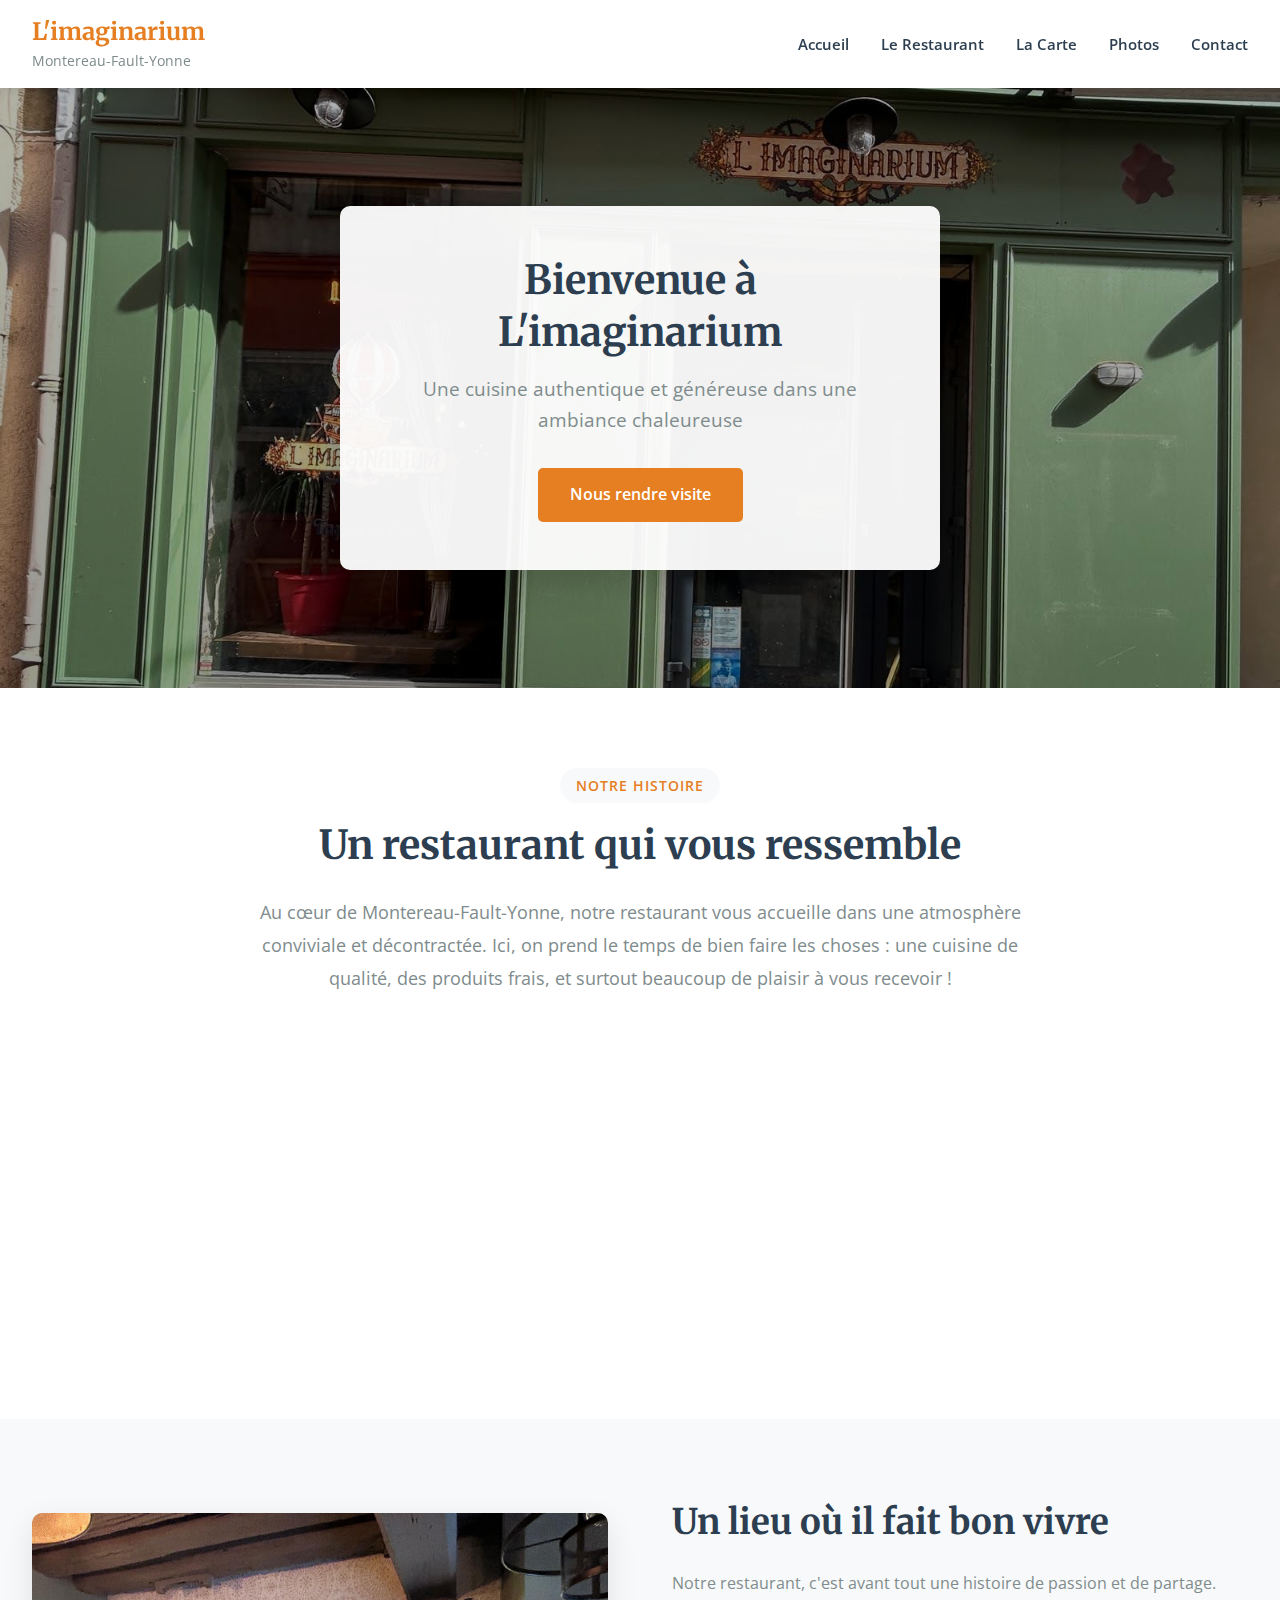
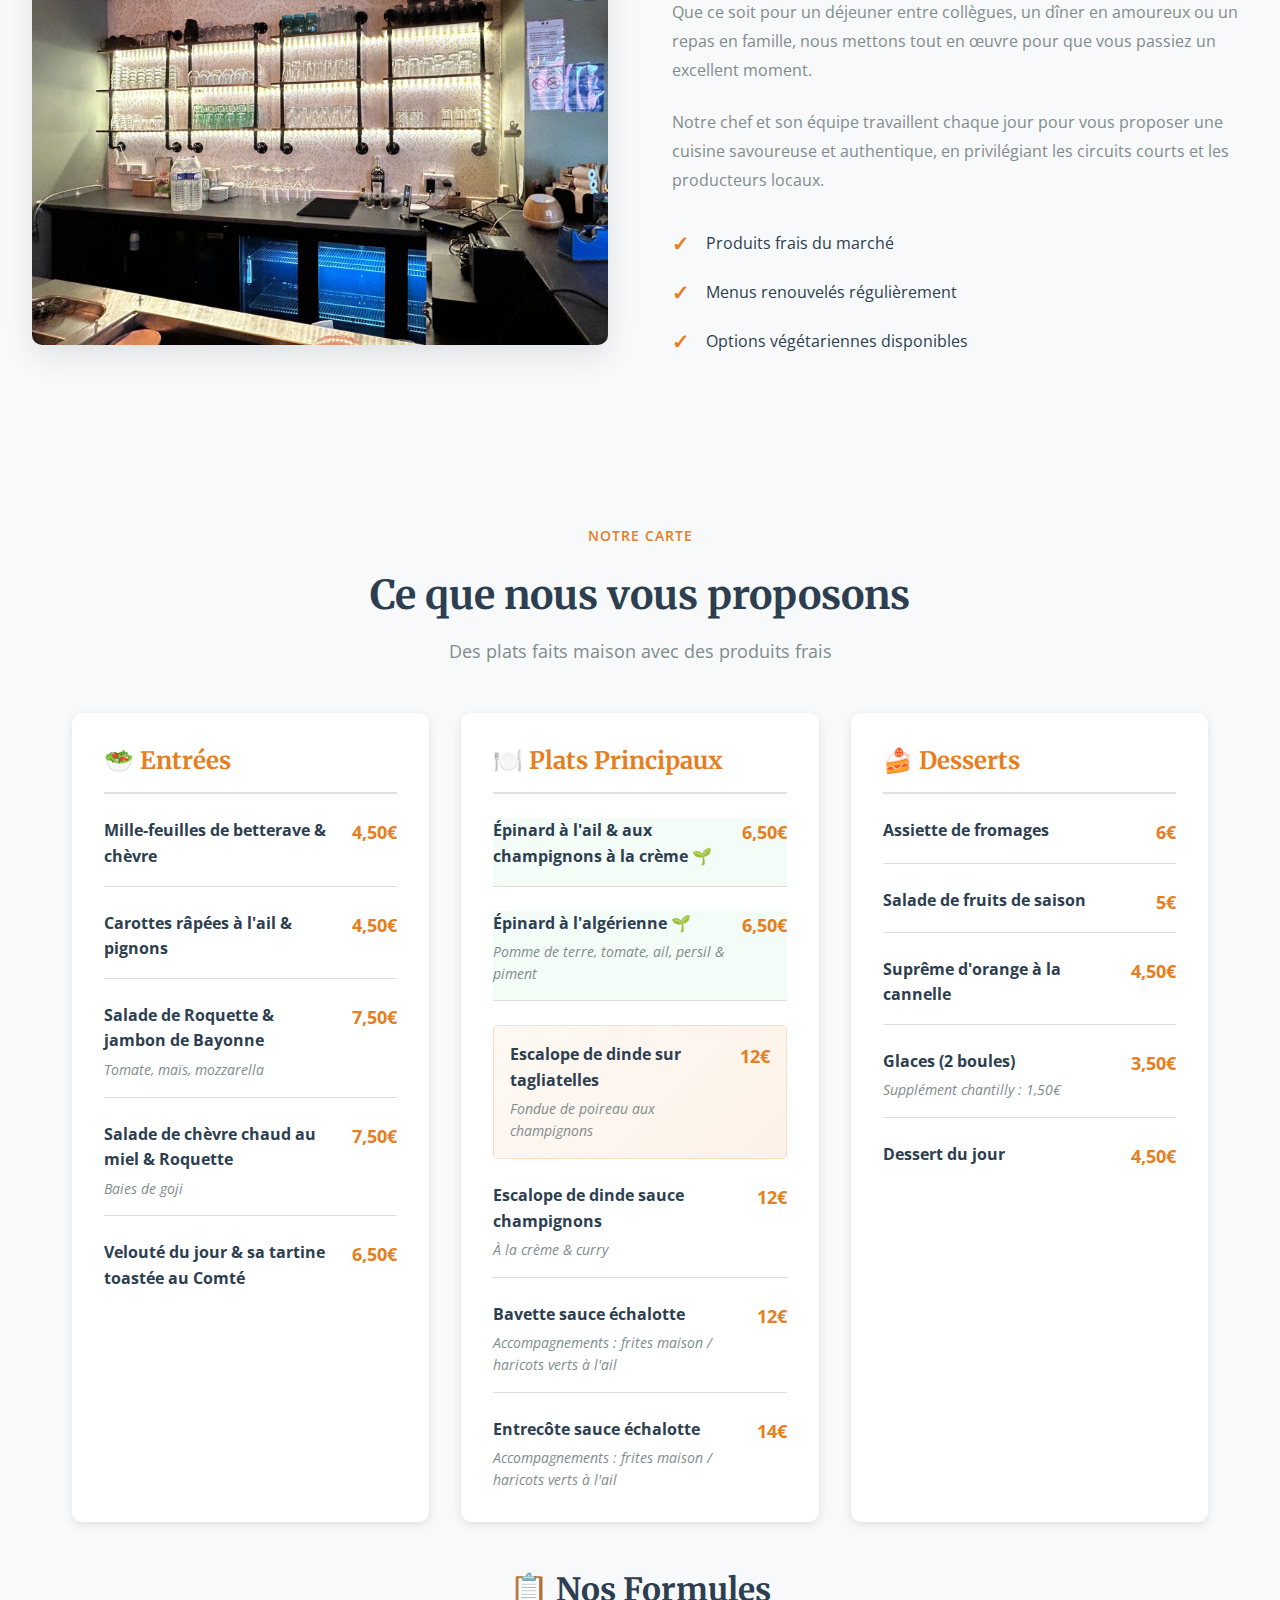
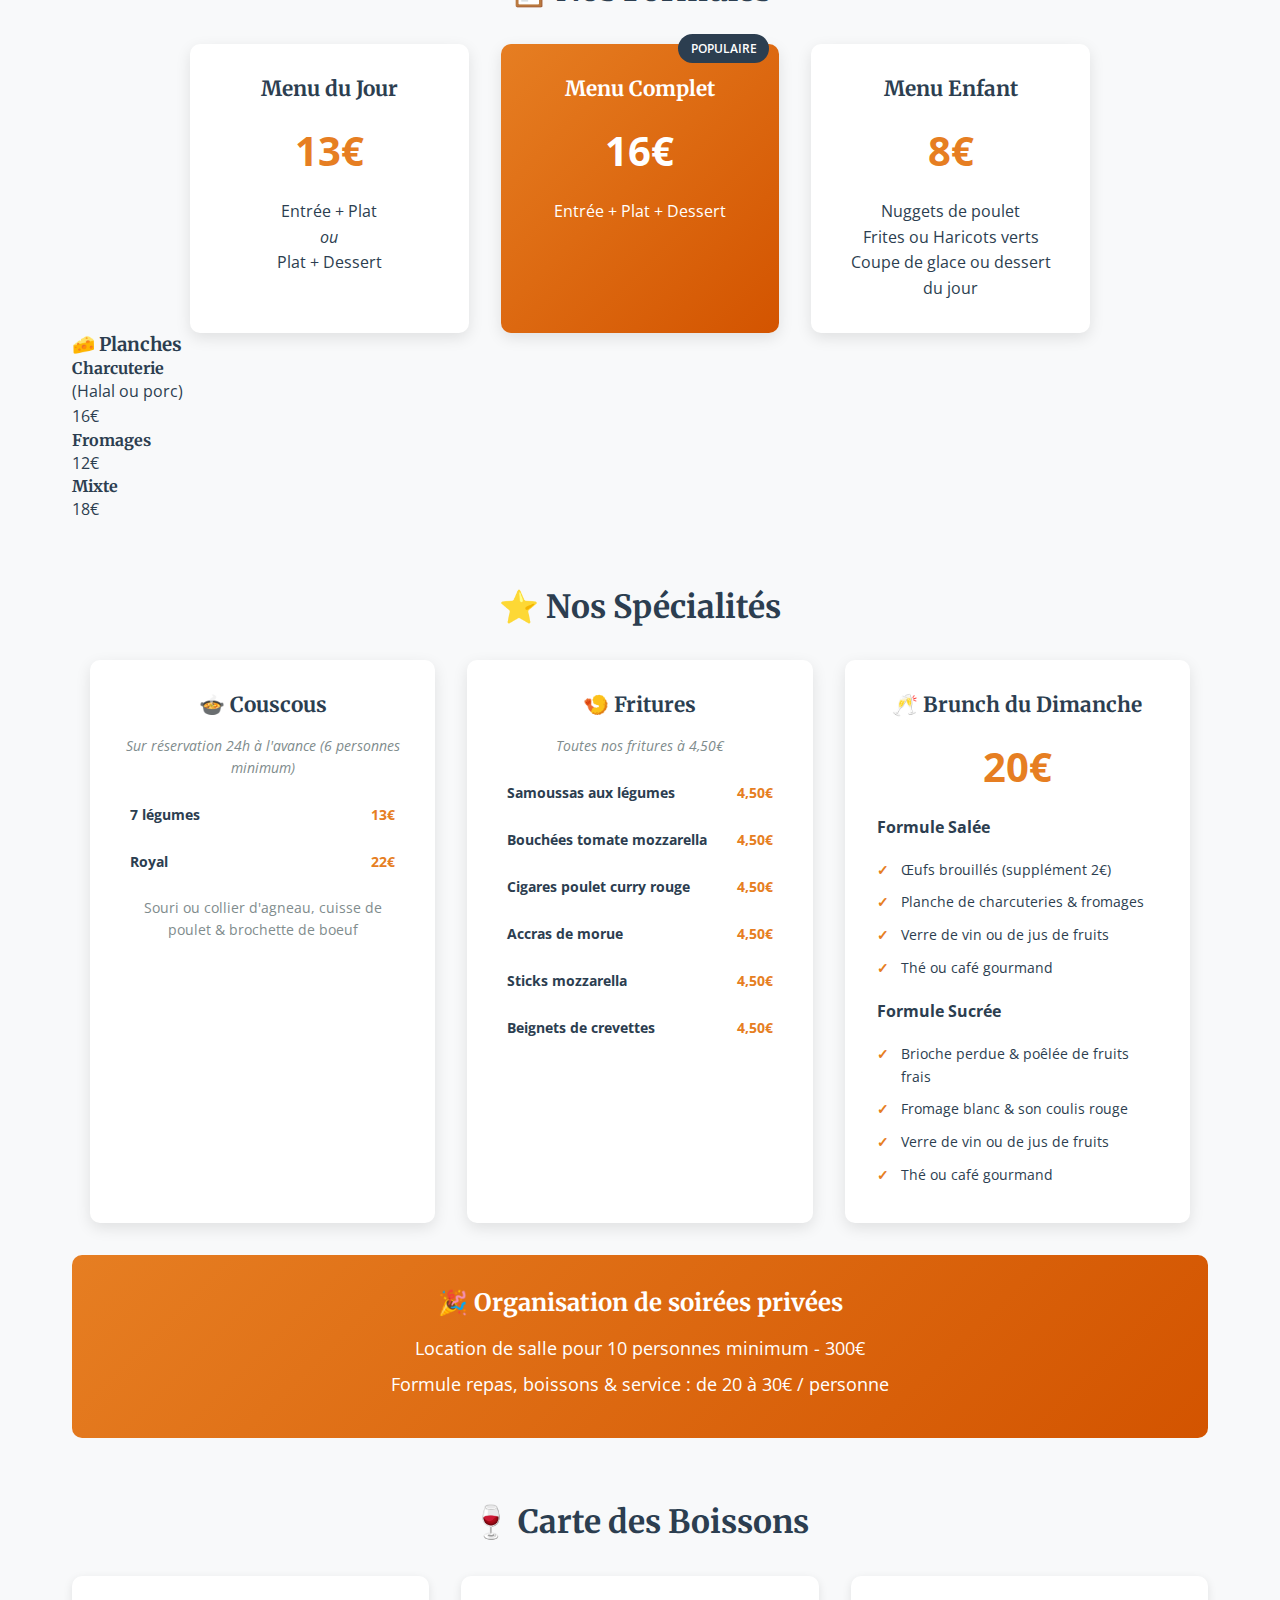
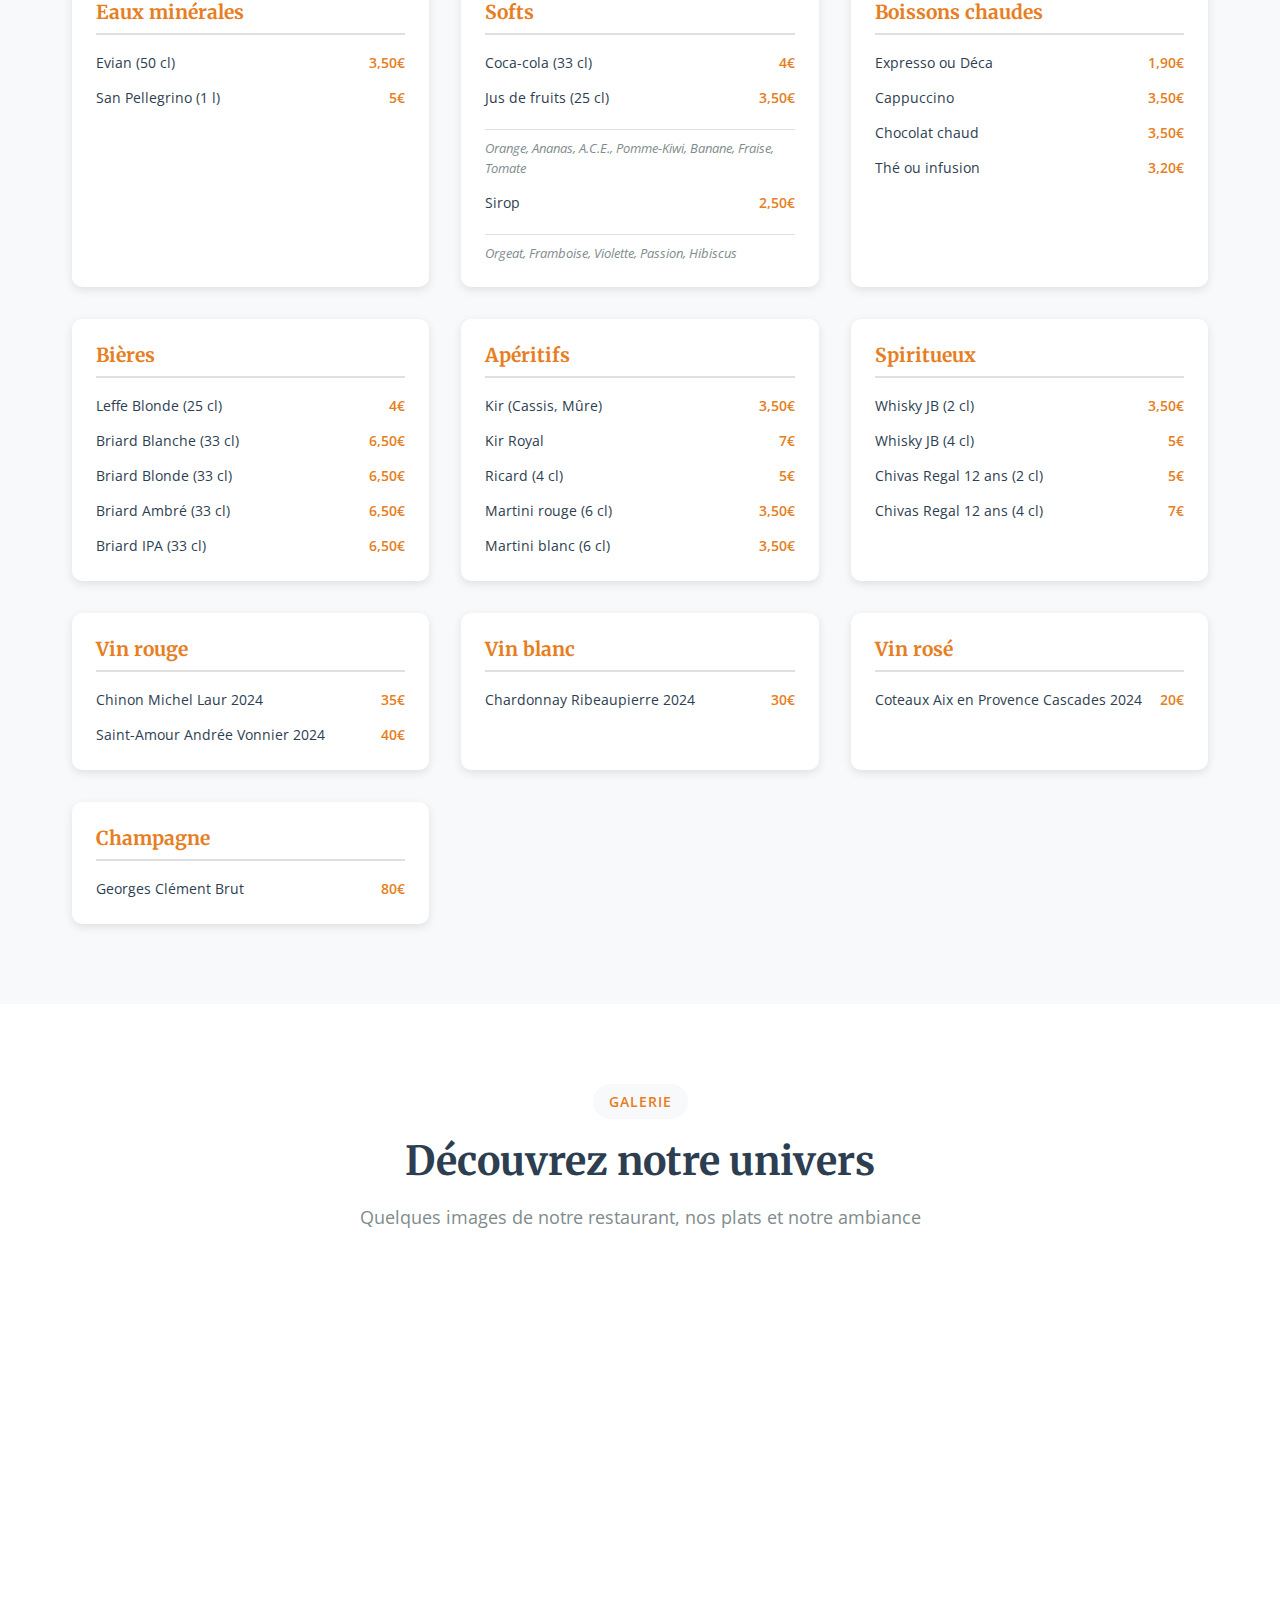
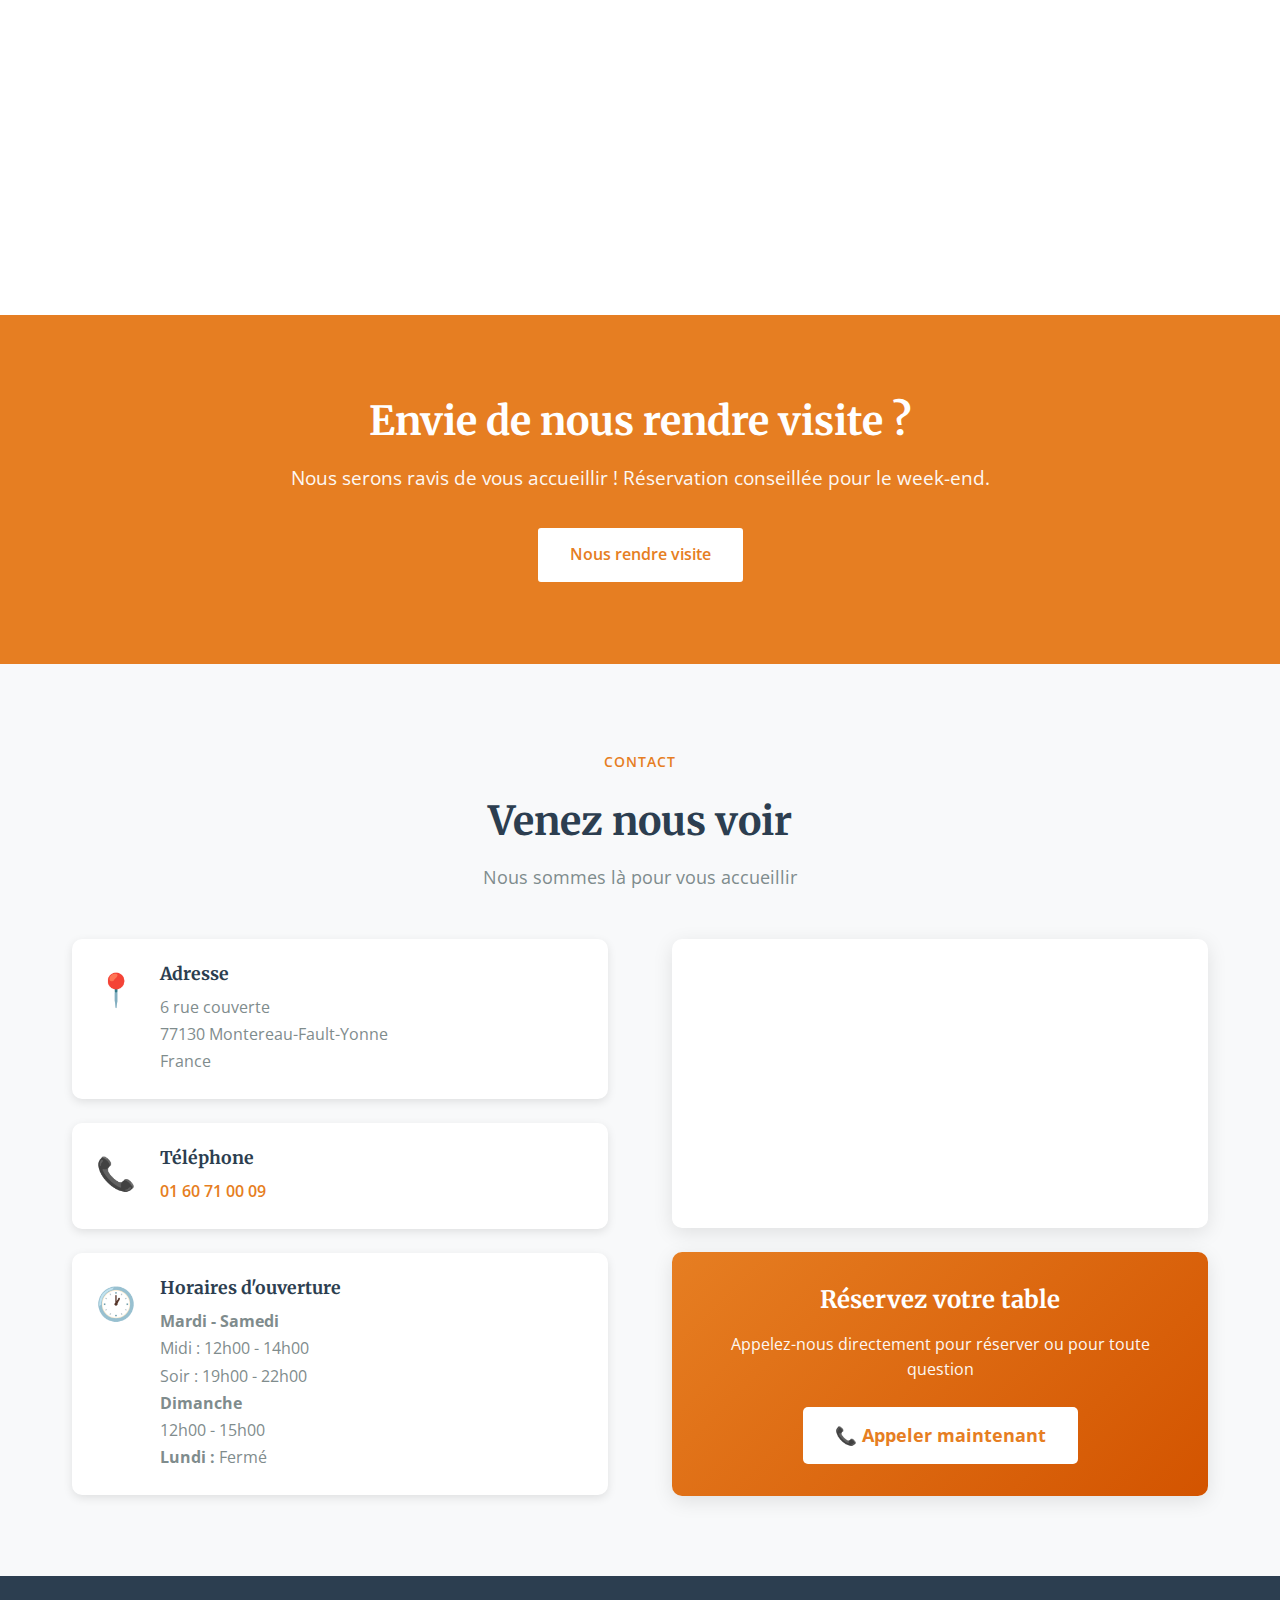
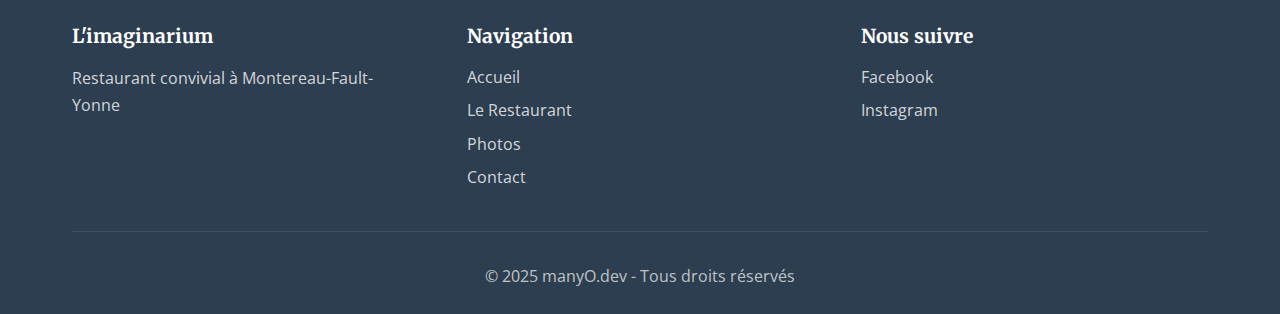
<file: index.html>
<!DOCTYPE html>
<html lang="fr">
<head>
    <meta charset="UTF-8">
    <meta name="viewport" content="width=device-width, initial-scale=1.0">
    <title>L'imaginarium - Montereau-Fault-Yonne</title>
    <link rel="stylesheet" href="styles_3.css">
    <link rel="preconnect" href="https://fonts.googleapis.com">
    <link rel="preconnect" href="https://fonts.gstatic.com" crossorigin>
    <link href="https://fonts.googleapis.com/css2?family=Merriweather:wght@300;400;700&family=Open+Sans:wght@300;400;600;700&display=swap" rel="stylesheet">
</head>
<body>
    <!-- Header -->
    <header class="header">
        <div class="header-container">
            <div class="logo">
                <h1>L'imaginarium</h1>
                <p>Montereau-Fault-Yonne</p>
            </div>
            <nav class="nav">
                <a href="#accueil">Accueil</a>
                <a href="#restaurant">Le Restaurant</a>
                <a href="#carte">La Carte</a>
                <a href="#photos">Photos</a>
                <a href="#contact">Contact</a>
            </nav>
            <button class="mobile-menu-btn" aria-label="Menu">☰</button>
        </div>
    </header>

    <!-- Mobile Menu -->
    <div class="mobile-menu">
        <button class="close-menu" aria-label="Fermer">✕</button>
            <nav class="mobile-nav">
                <a href="#accueil">Accueil</a>
                <a href="#restaurant">Le Restaurant</a>
                <a href="#carte">La Carte</a>
                <a href="#photos">Photos</a>
                <a href="#contact">Contact</a>
            </nav>
    </div>

    <!-- Hero -->
    <section id="accueil" class="hero">
        <div class="hero-image">
            <img src="img/devanture.jpg" alt="Notre restaurant">
        </div>
        <div class="hero-content">
            <div class="hero-box">
                <h2>Bienvenue à L'imaginarium</h2>
                <p>Une cuisine authentique et généreuse dans une ambiance chaleureuse</p>
                <a href="#contact" class="btn">Nous rendre visite</a>
            </div>
        </div>
    </section>

    <!-- Introduction -->
    <section class="intro">
        <div class="container">
            <div class="intro-content">
                <span class="badge">Notre histoire</span>
                <h2>Un restaurant qui vous ressemble</h2>
                <p class="lead">Au cœur de Montereau-Fault-Yonne, notre restaurant vous accueille dans une atmosphère conviviale et décontractée. Ici, on prend le temps de bien faire les choses : une cuisine de qualité, des produits frais, et surtout beaucoup de plaisir à vous recevoir !</p>
            </div>
            <div class="intro-grid">
                <div class="intro-card">
                    <div class="card-icon">🍽️</div>
                    <h3>Cuisine Maison</h3>
                    <p>Des plats préparés avec soin, comme à la maison, avec des produits frais et de saison.</p>
                </div>
                <div class="intro-card">
                    <div class="card-icon">❤️</div>
                    <h3>Ambiance Chaleureuse</h3>
                    <p>Un accueil familial dans un cadre confortable où l'on se sent bien.</p>
                </div>
                <div class="intro-card">
                    <div class="card-icon">🍷</div>
                    <h3>Belle Carte des Vins</h3>
                    <p>Une sélection de vins pour accompagner vos repas et faire plaisir à tous les palais.</p>
                </div>
            </div>
        </div>
    </section>

    <!-- Image + Text Section -->
    <section class="about">
        <div class="container-wide">
            <div class="about-grid">
                <div class="about-image">
                    <img src="img/bar.jpg" alt="Notre bar">
                </div>
                <div class="about-text">
                    <h2>Un lieu où il fait bon vivre</h2>
                    <p>Notre restaurant, c'est avant tout une histoire de passion et de partage. Que ce soit pour un déjeuner entre collègues, un dîner en amoureux ou un repas en famille, nous mettons tout en œuvre pour que vous passiez un excellent moment.</p>
                    <p>Notre chef et son équipe travaillent chaque jour pour vous proposer une cuisine savoureuse et authentique, en privilégiant les circuits courts et les producteurs locaux.</p>
                    <div class="about-features">
                        <div class="feature">
                            <strong>✓</strong>
                            <span>Produits frais du marché</span>
                        </div>
                        <div class="feature">
                            <strong>✓</strong>
                            <span>Menus renouvelés régulièrement</span>
                        </div>
                        <div class="feature">
                            <strong>✓</strong>
                            <span>Options végétariennes disponibles</span>
                        </div>
                    </div>
                </div>
            </div>
        </div>
    </section>

    <!-- Menu Section -->
    <section id="carte" class="menu">
        <div class="container">
            <div class="section-header">
                <span class="badge">Notre carte</span>
                <h2>Ce que nous vous proposons</h2>
                <p>Des plats faits maison avec des produits frais</p>
            </div>

            <div class="menu-categories">
                <!-- Entrées -->
                <div class="menu-category">
                    <h3>🥗 Entrées</h3>
                    <div class="menu-items">
                        <div class="menu-item">
                            <div class="item-name">
                                <strong>Mille-feuilles de betterave & chèvre</strong>
                            </div>
                            <span class="item-price">4,50€</span>
                        </div>
                        <div class="menu-item">
                            <div class="item-name">
                                <strong>Carottes râpées à l'ail & pignons</strong>
                            </div>
                            <span class="item-price">4,50€</span>
                        </div>
                        <div class="menu-item">
                            <div class="item-name">
                                <strong>Salade de Roquette & jambon de Bayonne</strong>
                                <span class="item-desc">Tomate, maïs, mozzarella</span>
                            </div>
                            <span class="item-price">7,50€</span>
                        </div>
                        <div class="menu-item">
                            <div class="item-name">
                                <strong>Salade de chèvre chaud au miel & Roquette</strong>
                                <span class="item-desc">Baies de goji</span>
                            </div>
                            <span class="item-price">7,50€</span>
                        </div>
                        <div class="menu-item">
                            <div class="item-name">
                                <strong>Velouté du jour & sa tartine toastée au Comté</strong>
                            </div>
                            <span class="item-price">6,50€</span>
                        </div>
                    </div>
                </div>

                <!-- Plats -->
                <div class="menu-category">
                    <h3>🍽️ Plats Principaux</h3>
                    <div class="menu-items">
                        <div class="menu-item vegetarian">
                            <div class="item-name">
                                <strong>Épinard à l'ail & aux champignons à la crème 🌱</strong>
                            </div>
                            <span class="item-price">6,50€</span>
                        </div>
                        <div class="menu-item vegetarian">
                            <div class="item-name">
                                <strong>Épinard à l'algérienne 🌱</strong>
                                <span class="item-desc">Pomme de terre, tomate, ail, persil & piment</span>
                            </div>
                            <span class="item-price">6,50€</span>
                        </div>
                        <div class="menu-item special">
                            <div class="item-name">
                                <strong>Escalope de dinde sur tagliatelles</strong>
                                <span class="item-desc">Fondue de poireau aux champignons</span>
                            </div>
                            <span class="item-price">12€</span>
                        </div>
                        <div class="menu-item">
                            <div class="item-name">
                                <strong>Escalope de dinde sauce champignons</strong>
                                <span class="item-desc">À la crème & curry</span>
                            </div>
                            <span class="item-price">12€</span>
                        </div>
                        <div class="menu-item">
                            <div class="item-name">
                                <strong>Bavette sauce échalotte</strong>
                                <span class="item-desc">Accompagnements : frites maison / haricots verts à l'ail</span>
                            </div>
                            <span class="item-price">12€</span>
                        </div>
                        <div class="menu-item">
                            <div class="item-name">
                                <strong>Entrecôte sauce échalotte</strong>
                                <span class="item-desc">Accompagnements : frites maison / haricots verts à l'ail</span>
                            </div>
                            <span class="item-price">14€</span>
                        </div>
                    </div>
                </div>

                <!-- Desserts -->
                <div class="menu-category">
                    <h3>🍰 Desserts</h3>
                    <div class="menu-items">
                        <div class="menu-item">
                            <div class="item-name">
                                <strong>Assiette de fromages</strong>
                            </div>
                            <span class="item-price">6€</span>
                        </div>
                        <div class="menu-item">
                            <div class="item-name">
                                <strong>Salade de fruits de saison</strong>
                            </div>
                            <span class="item-price">5€</span>
                        </div>
                        <div class="menu-item">
                            <div class="item-name">
                                <strong>Suprême d'orange à la cannelle</strong>
                            </div>
                            <span class="item-price">4,50€</span>
                        </div>
                        <div class="menu-item">
                            <div class="item-name">
                                <strong>Glaces (2 boules)</strong>
                                <span class="item-desc">Supplément chantilly : 1,50€</span>
                            </div>
                            <span class="item-price">3,50€</span>
                        </div>
                        <div class="menu-item">
                            <div class="item-name">
                                <strong>Dessert du jour</strong>
                            </div>
                            <span class="item-price">4,50€</span>
                        </div>
                    </div>
                </div>
            </div>

            <!-- Formules -->
            <div class="formulas">
                <h3>📋 Nos Formules</h3>
                <div class="formula-grid">
                    <div class="formula-card">
                        <h4>Menu du Jour</h4>
                        <p class="formula-price">13€</p>
                        <p>Entrée + Plat<br><em>ou</em><br>Plat + Dessert</p>
                    </div>
                    <div class="formula-card highlight">
                        <span class="popular-badge">Populaire</span>
                        <h4>Menu Complet</h4>
                        <p class="formula-price">16€</p>
                        <p>Entrée + Plat + Dessert</p>
                    </div>
                    <div class="formula-card">
                        <h4>Menu Enfant</h4>
                        <p class="formula-price">8€</p>
                        <p>Nuggets de poulet<br>Frites ou Haricots verts<br>Coupe de glace ou dessert du jour</p>
                    </div>
                </div>
            </div>

            <!-- Planches -->
            <div class="planches-section">
                <h3>🧀 Planches</h3>
                <div class="planches-grid">
                    <div class="planche-card">
                        <h4>Charcuterie</h4>
                        <p class="planche-note">(Halal ou porc)</p>
                        <p class="planche-price">16€</p>
                    </div>
                    <div class="planche-card">
                        <h4>Fromages</h4>
                        <p class="planche-price">12€</p>
                    </div>
                    <div class="planche-card highlight">
                        <h4>Mixte</h4>
                        <p class="planche-price">18€</p>
                    </div>
                </div>
            </div>

            <!-- Spécialités -->
            <div class="specialties">
                <h3>⭐ Nos Spécialités</h3>
                <div class="specialty-grid">
                    <div class="specialty-card">
                        <h4>🍲 Couscous</h4>
                        <p class="specialty-note">Sur réservation 24h à l'avance (6 personnes minimum)</p>
                        <div class="specialty-options">
                            <div class="specialty-item">
                                <strong>7 légumes</strong>
                                <span>13€</span>
                            </div>
                            <div class="specialty-item">
                                <strong>Royal</strong>
                                <span>22€</span>
                            </div>
                            <p class="specialty-desc">Souri ou collier d'agneau, cuisse de poulet & brochette de boeuf</p>
                        </div>
                    </div>

                    <div class="specialty-card">
                        <h4>🍤 Fritures</h4>
                        <p class="specialty-note">Toutes nos fritures à 4,50€</p>
                        <div class="specialty-options">
                            <div class="specialty-item">
                                <strong>Samoussas aux légumes</strong>
                                <span>4,50€</span>
                            </div>
                            <div class="specialty-item">
                                <strong>Bouchées tomate mozzarella</strong>
                                <span>4,50€</span>
                            </div>
                            <div class="specialty-item">
                                <strong>Cigares poulet curry rouge</strong>
                                <span>4,50€</span>
                            </div>
                            <div class="specialty-item">
                                <strong>Accras de morue</strong>
                                <span>4,50€</span>
                            </div>
                            <div class="specialty-item">
                                <strong>Sticks mozzarella</strong>
                                <span>4,50€</span>
                            </div>
                            <div class="specialty-item">
                                <strong>Beignets de crevettes</strong>
                                <span>4,50€</span>
                            </div>
                        </div>
                    </div>

                    <div class="specialty-card">
                        <h4>🥂 Brunch du Dimanche</h4>
                        <p class="specialty-price">20€</p>
                        <div class="brunch-formulas">
                            <div class="brunch-option">
                                <strong>Formule Salée</strong>
                                <ul>
                                    <li>Œufs brouillés (supplément 2€)</li>
                                    <li>Planche de charcuteries & fromages</li>
                                    <li>Verre de vin ou de jus de fruits</li>
                                    <li>Thé ou café gourmand</li>
                                </ul>
                            </div>
                            <div class="brunch-option">
                                <strong>Formule Sucrée</strong>
                                <ul>
                                    <li>Brioche perdue & poêlée de fruits frais</li>
                                    <li>Fromage blanc & son coulis rouge</li>
                                    <li>Verre de vin ou de jus de fruits</li>
                                    <li>Thé ou café gourmand</li>
                                </ul>
                            </div>
                        </div>
                    </div>
                </div>

                <div class="private-events">
                    <h4>🎉 Organisation de soirées privées</h4>
                    <p>Location de salle pour 10 personnes minimum - 300€</p>
                    <p>Formule repas, boissons & service : de 20 à 30€ / personne</p>
                </div>
            </div>

            <!-- Carte des Boissons -->
            <div class="drinks-section">
                <h3>🍷 Carte des Boissons</h3>
                <div class="drinks-grid">
                    <!-- Eaux & Softs -->
                    <div class="drinks-category">
                        <h4>Eaux minérales</h4>
                        <div class="drink-items">
                            <div class="drink-item">
                                <span>Evian (50 cl)</span>
                                <span>3,50€</span>
                            </div>
                            <div class="drink-item">
                                <span>San Pellegrino (1 l)</span>
                                <span>5€</span>
                            </div>
                        </div>
                    </div>

                    <div class="drinks-category">
                        <h4>Softs</h4>
                        <div class="drink-items">
                            <div class="drink-item">
                                <span>Coca-cola (33 cl)</span>
                                <span>4€</span>
                            </div>
                            <div class="drink-item">
                                <span>Jus de fruits (25 cl)</span>
                                <span>3,50€</span>
                            </div>
                            <div class="drink-note">Orange, Ananas, A.C.E., Pomme-Kiwi, Banane, Fraise, Tomate</div>
                            <div class="drink-item">
                                <span>Sirop</span>
                                <span>2,50€</span>
                            </div>
                            <div class="drink-note">Orgeat, Framboise, Violette, Passion, Hibiscus</div>
                        </div>
                    </div>

                    <div class="drinks-category">
                        <h4>Boissons chaudes</h4>
                        <div class="drink-items">
                            <div class="drink-item">
                                <span>Expresso ou Déca</span>
                                <span>1,90€</span>
                            </div>
                            <div class="drink-item">
                                <span>Cappuccino</span>
                                <span>3,50€</span>
                            </div>
                            <div class="drink-item">
                                <span>Chocolat chaud</span>
                                <span>3,50€</span>
                            </div>
                            <div class="drink-item">
                                <span>Thé ou infusion</span>
                                <span>3,20€</span>
                            </div>
                        </div>
                    </div>

                    <div class="drinks-category">
                        <h4>Bières</h4>
                        <div class="drink-items">
                            <div class="drink-item">
                                <span>Leffe Blonde (25 cl)</span>
                                <span>4€</span>
                            </div>
                            <div class="drink-item">
                                <span>Briard Blanche (33 cl)</span>
                                <span>6,50€</span>
                            </div>
                            <div class="drink-item">
                                <span>Briard Blonde (33 cl)</span>
                                <span>6,50€</span>
                            </div>
                            <div class="drink-item">
                                <span>Briard Ambré (33 cl)</span>
                                <span>6,50€</span>
                            </div>
                            <div class="drink-item">
                                <span>Briard IPA (33 cl)</span>
                                <span>6,50€</span>
                            </div>
                        </div>
                    </div>

                    <div class="drinks-category">
                        <h4>Apéritifs</h4>
                        <div class="drink-items">
                            <div class="drink-item">
                                <span>Kir (Cassis, Mûre)</span>
                                <span>3,50€</span>
                            </div>
                            <div class="drink-item">
                                <span>Kir Royal</span>
                                <span>7€</span>
                            </div>
                            <div class="drink-item">
                                <span>Ricard (4 cl)</span>
                                <span>5€</span>
                            </div>
                            <div class="drink-item">
                                <span>Martini rouge (6 cl)</span>
                                <span>3,50€</span>
                            </div>
                            <div class="drink-item">
                                <span>Martini blanc (6 cl)</span>
                                <span>3,50€</span>
                            </div>
                        </div>
                    </div>

                    <div class="drinks-category">
                        <h4>Spiritueux</h4>
                        <div class="drink-items">
                            <div class="drink-item">
                                <span>Whisky JB (2 cl)</span>
                                <span>3,50€</span>
                            </div>
                            <div class="drink-item">
                                <span>Whisky JB (4 cl)</span>
                                <span>5€</span>
                            </div>
                            <div class="drink-item">
                                <span>Chivas Regal 12 ans (2 cl)</span>
                                <span>5€</span>
                            </div>
                            <div class="drink-item">
                                <span>Chivas Regal 12 ans (4 cl)</span>
                                <span>7€</span>
                            </div>
                        </div>
                    </div>

                    <div class="drinks-category">
                        <h4>Vin rouge</h4>
                        <div class="drink-items">
                            <div class="drink-item">
                                <span>Chinon Michel Laur 2024</span>
                                <span>35€</span>
                            </div>
                            <div class="drink-item">
                                <span>Saint-Amour Andrée Vonnier 2024</span>
                                <span>40€</span>
                            </div>
                        </div>
                    </div>

                    <div class="drinks-category">
                        <h4>Vin blanc</h4>
                        <div class="drink-items">
                            <div class="drink-item">
                                <span>Chardonnay Ribeaupierre 2024</span>
                                <span>30€</span>
                            </div>
                        </div>
                    </div>

                    <div class="drinks-category">
                        <h4>Vin rosé</h4>
                        <div class="drink-items">
                            <div class="drink-item">
                                <span>Coteaux Aix en Provence Cascades 2024</span>
                                <span>20€</span>
                            </div>
                        </div>
                    </div>

                    <div class="drinks-category">
                        <h4>Champagne</h4>
                        <div class="drink-items">
                            <div class="drink-item">
                                <span>Georges Clément Brut</span>
                                <span>80€</span>
                            </div>
                        </div>
                    </div>
                </div>
            </div>
        </div>
    </section>

    <!-- Gallery Section -->
    <section id="photos" class="gallery">
        <div class="container">
            <div class="section-header">
                <span class="badge">Galerie</span>
                <h2>Découvrez notre univers</h2>
                <p>Quelques images de notre restaurant, nos plats et notre ambiance</p>
            </div>
            <div class="gallery-grid">
                <div class="gallery-card">
                    <img src="img/IMG-20251009-WA0001.jpg" alt="Salle du restaurant">
                    <div class="gallery-caption">Notre salle</div>
                </div>
                <div class="gallery-card">
                    <img src="img/IMG-20251009-WA0004.jpg" alt="Nos plats">
                    <div class="gallery-caption">Nos plats</div>
                </div>
                <div class="gallery-card">
                    <img src="img/IMG-20251009-WA0008.jpg" alt="Ambiance">
                    <div class="gallery-caption">L'ambiance</div>
                </div>
                <div class="gallery-card">
                    <img src="img/IMG-20251009-WA0009.jpg" alt="Table">
                    <div class="gallery-caption">À table !</div>
                </div>
                <div class="gallery-card">
                    <img src="img/IMG-20251009-WA0010.jpg" alt="Spécialités">
                    <div class="gallery-caption">Nos spécialités</div>
                </div>
                <div class="gallery-card">
                    <img src="img/IMG-20251009-WA0012.jpg" alt="Intérieur">
                    <div class="gallery-caption">Intérieur cosy</div>
                </div>
                <div class="gallery-card">
                    <img src="img/IMG-20251009-WA0015.jpg" alt="Décoration">
                    <div class="gallery-caption">Décoration</div>
                </div>
                <div class="gallery-card">
                    <img src="img/IMG-20251009-WA0016.jpg" alt="Cuisine">
                    <div class="gallery-caption">La cuisine</div>
                </div>
            </div>
        </div>
    </section>

    <!-- CTA Section -->
    <section class="cta-section">
        <div class="container">
            <div class="cta-box">
                <h2>Envie de nous rendre visite ?</h2>
                <p>Nous serons ravis de vous accueillir ! Réservation conseillée pour le week-end.</p>
                <a href="#contact" class="btn btn-light">Nous rendre visite</a>
            </div>
        </div>
    </section>

    <!-- Contact Section -->
    <section id="contact" class="contact">
        <div class="container">
            <div class="section-header">
                <span class="badge">Contact</span>
                <h2>Venez nous voir</h2>
                <p>Nous sommes là pour vous accueillir</p>
            </div>
            <div class="contact-grid">
                <div class="contact-info">
                    <div class="info-card">
                        <div class="info-icon">📍</div>
                        <div class="info-content">
                            <h3>Adresse</h3>
                            <p>6 rue couverte<br>77130 Montereau-Fault-Yonne<br>France</p>
                        </div>
                    </div>
                    <div class="info-card">
                        <div class="info-icon">📞</div>
                        <div class="info-content">
                            <h3>Téléphone</h3>
                            <p><a href="tel:0160710009">01 60 71 00 09</a></p>
                        </div>
                    </div>
                    <div class="info-card">
                        <div class="info-icon">🕐</div>
                        <div class="info-content">
                            <h3>Horaires d'ouverture</h3>
                            <p><strong>Mardi - Samedi</strong><br>
                            Midi : 12h00 - 14h00<br>
                            Soir : 19h00 - 22h00</p>
                            <p><strong>Dimanche</strong><br>
                            12h00 - 15h00</p>
                            <p><strong>Lundi :</strong> Fermé</p>
                        </div>
                    </div>
                </div>

                <div class="contact-right">
                    <div class="map-wrapper">
                        <iframe src="https://www.google.com/maps?q=6+rue+couverte,77130+Montereau-Fault-Yonne,France&output=embed" width="600" height="250" style="border:0;" allowfullscreen="" loading="lazy" referrerpolicy="no-referrer-when-downgrade"></iframe>
                    </div>

                    <div class="cta-call-box">
                        <h3>Réservez votre table</h3>
                        <p>Appelez-nous directement pour réserver ou pour toute question</p>
                        <a href="tel:0160710009" class="btn btn-call">📞 Appeler maintenant</a>
                    </div>
                </div>
            </div>
        </div>
    </section>

    <!-- Footer -->
    <footer class="footer">
        <div class="container">
            <div class="footer-content">
                <div class="footer-col">
                    <h4>L'imaginarium</h4>
                    <p>Restaurant convivial à Montereau-Fault-Yonne</p>
                </div>
                <div class="footer-col">
                    <h4>Navigation</h4>
                    <ul>
                        <li><a href="#accueil">Accueil</a></li>
                        <li><a href="#restaurant">Le Restaurant</a></li>
                        <li><a href="#photos">Photos</a></li>
                        <li><a href="#contact">Contact</a></li>
                    </ul>
                </div>
                <div class="footer-col">
                    <h4>Nous suivre</h4>
                    <div class="social-links">
                        <a href="#" aria-label="Facebook">Facebook</a>
                        <a href="#" aria-label="Instagram">Instagram</a>
                    </div>
                </div>
            </div>
            <div class="footer-bottom">
                <p>&copy; 2025 manyO.dev - Tous droits réservés</p>
            </div>
        </div>
    </footer>

    <script src="script_3.js"></script>
</body>
</html>
</file>
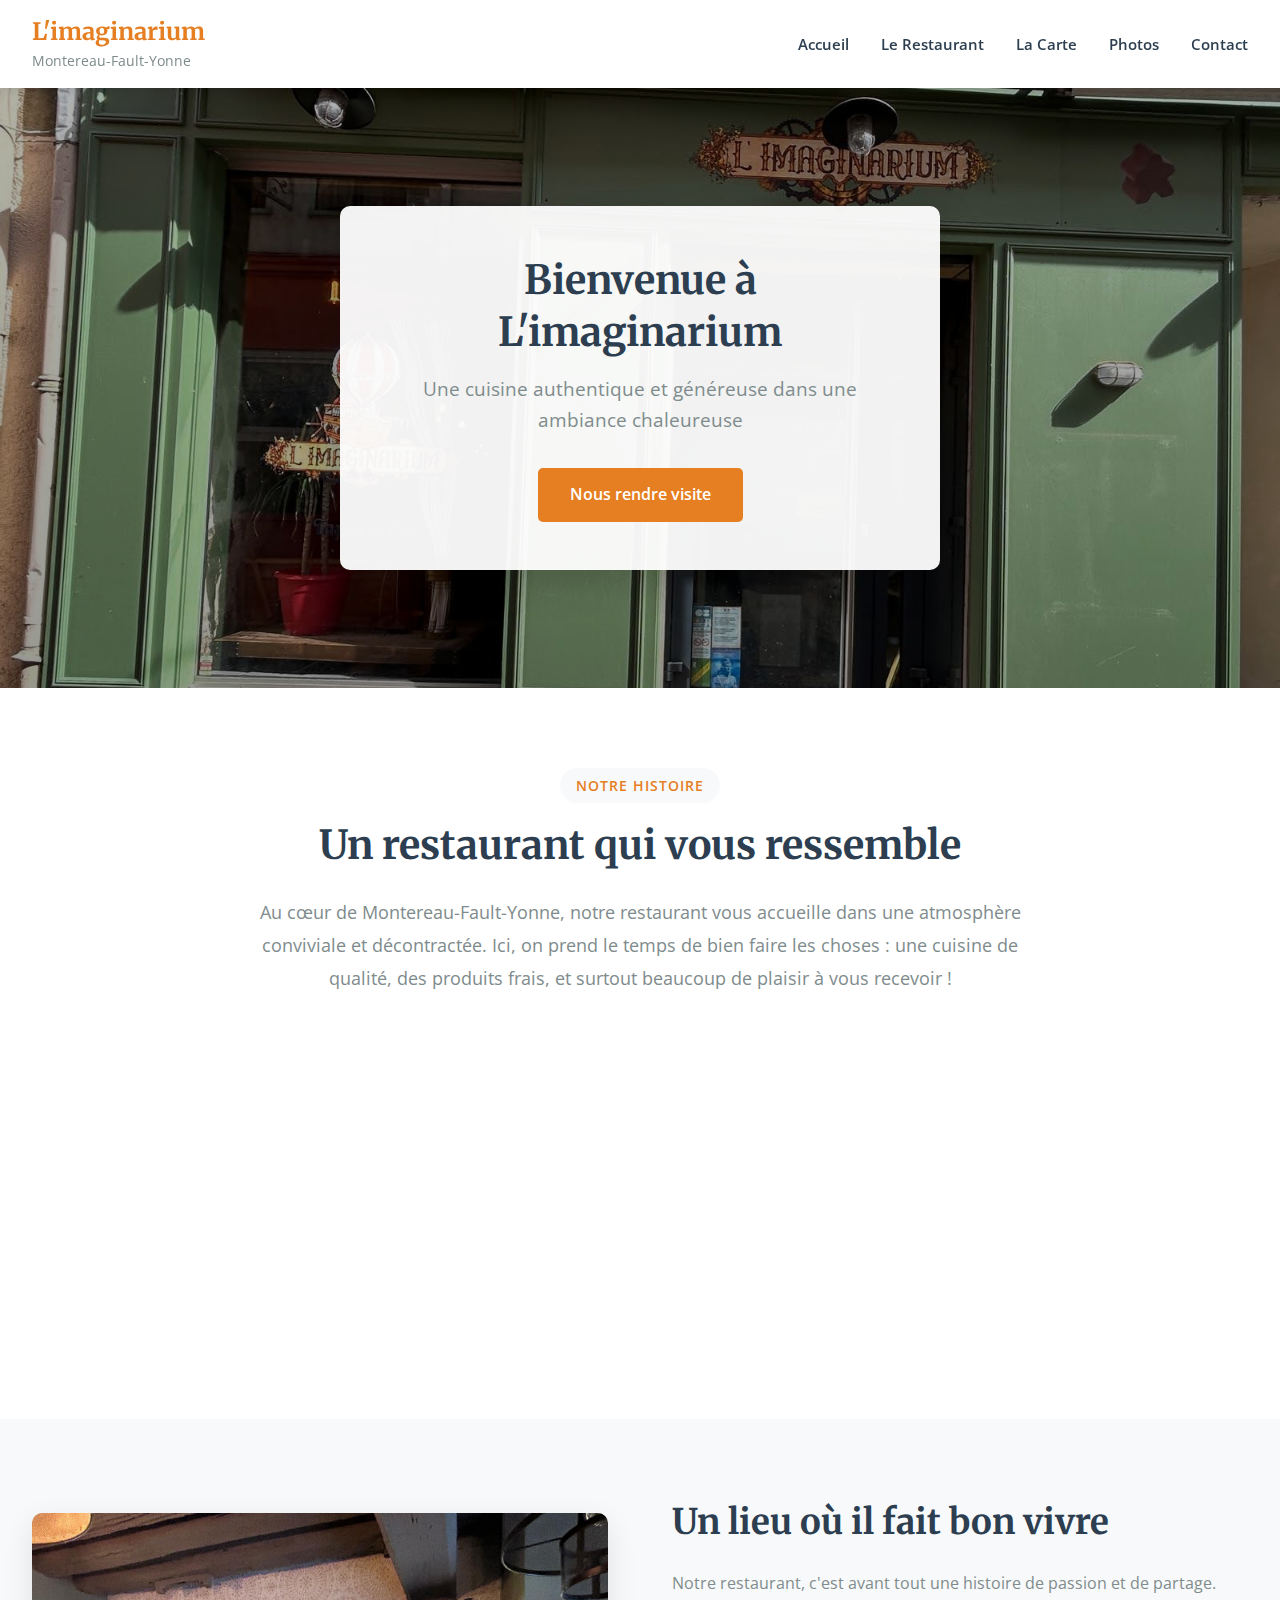
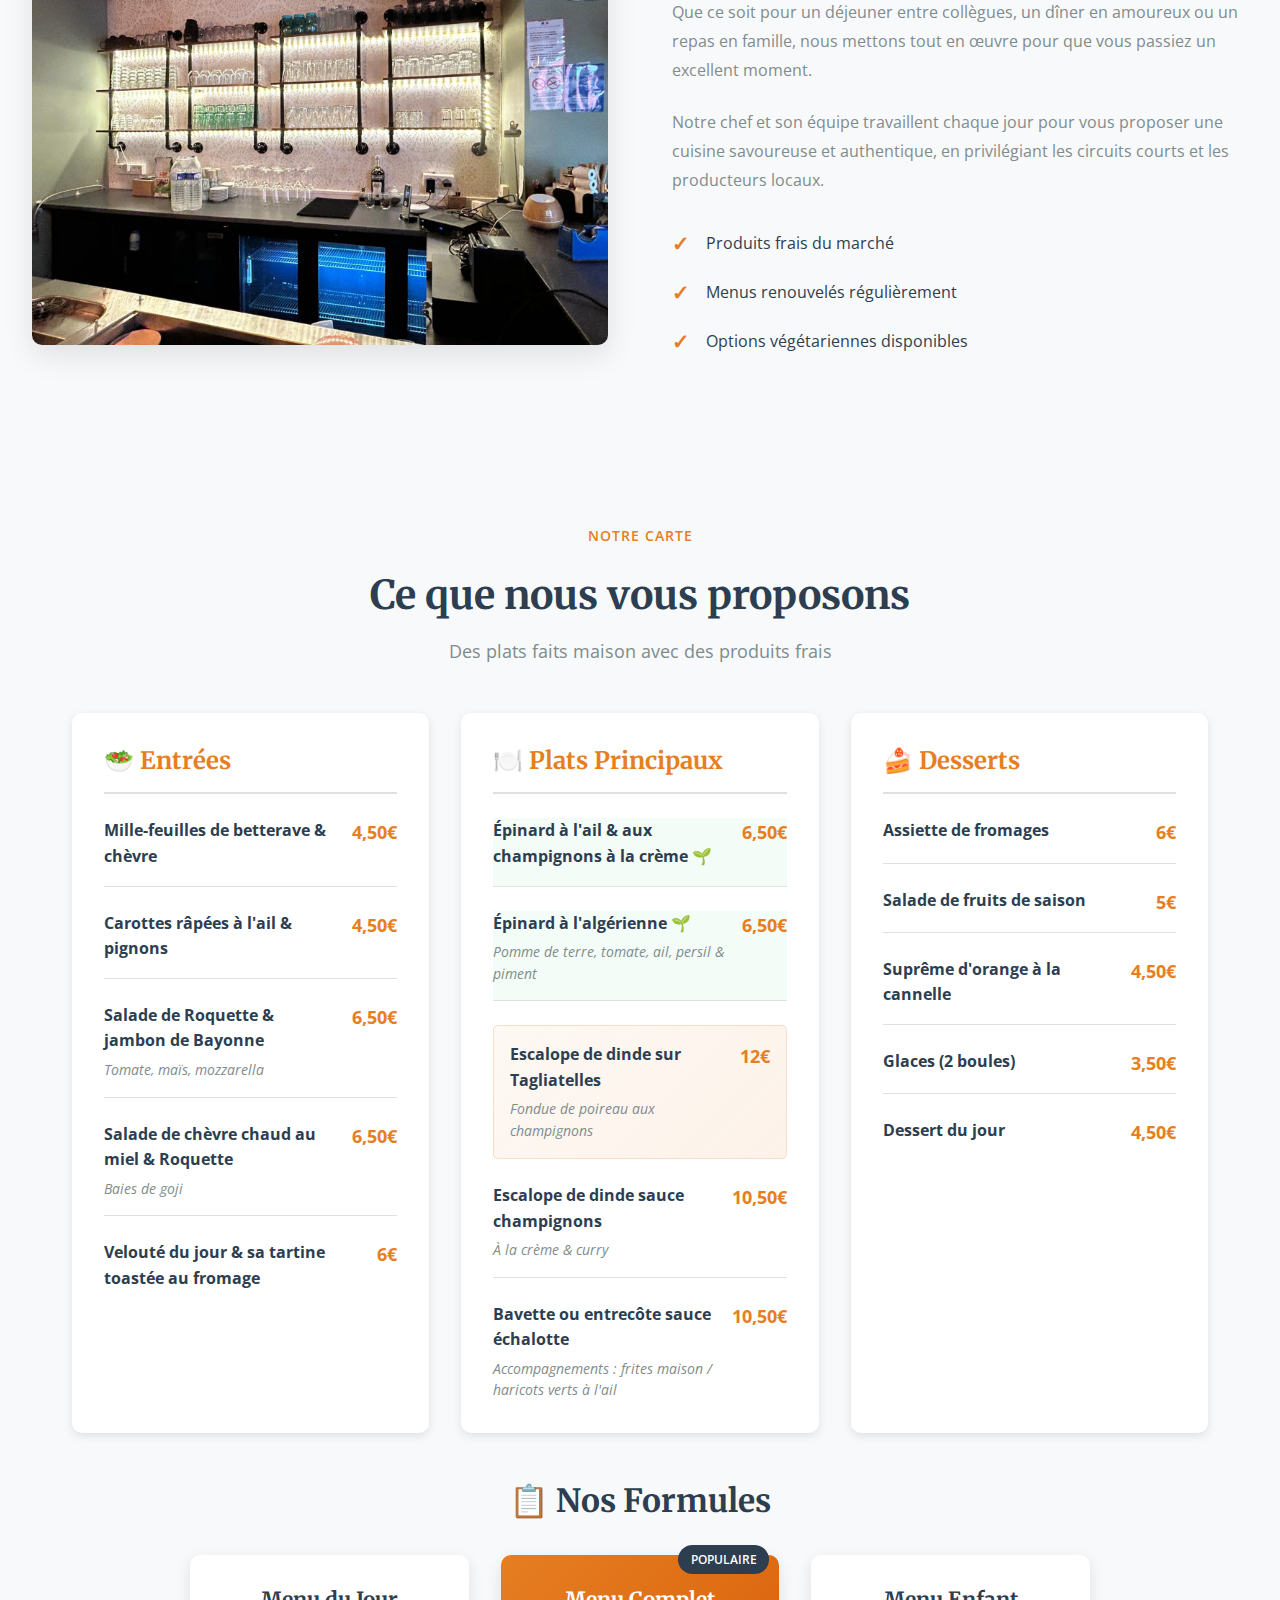
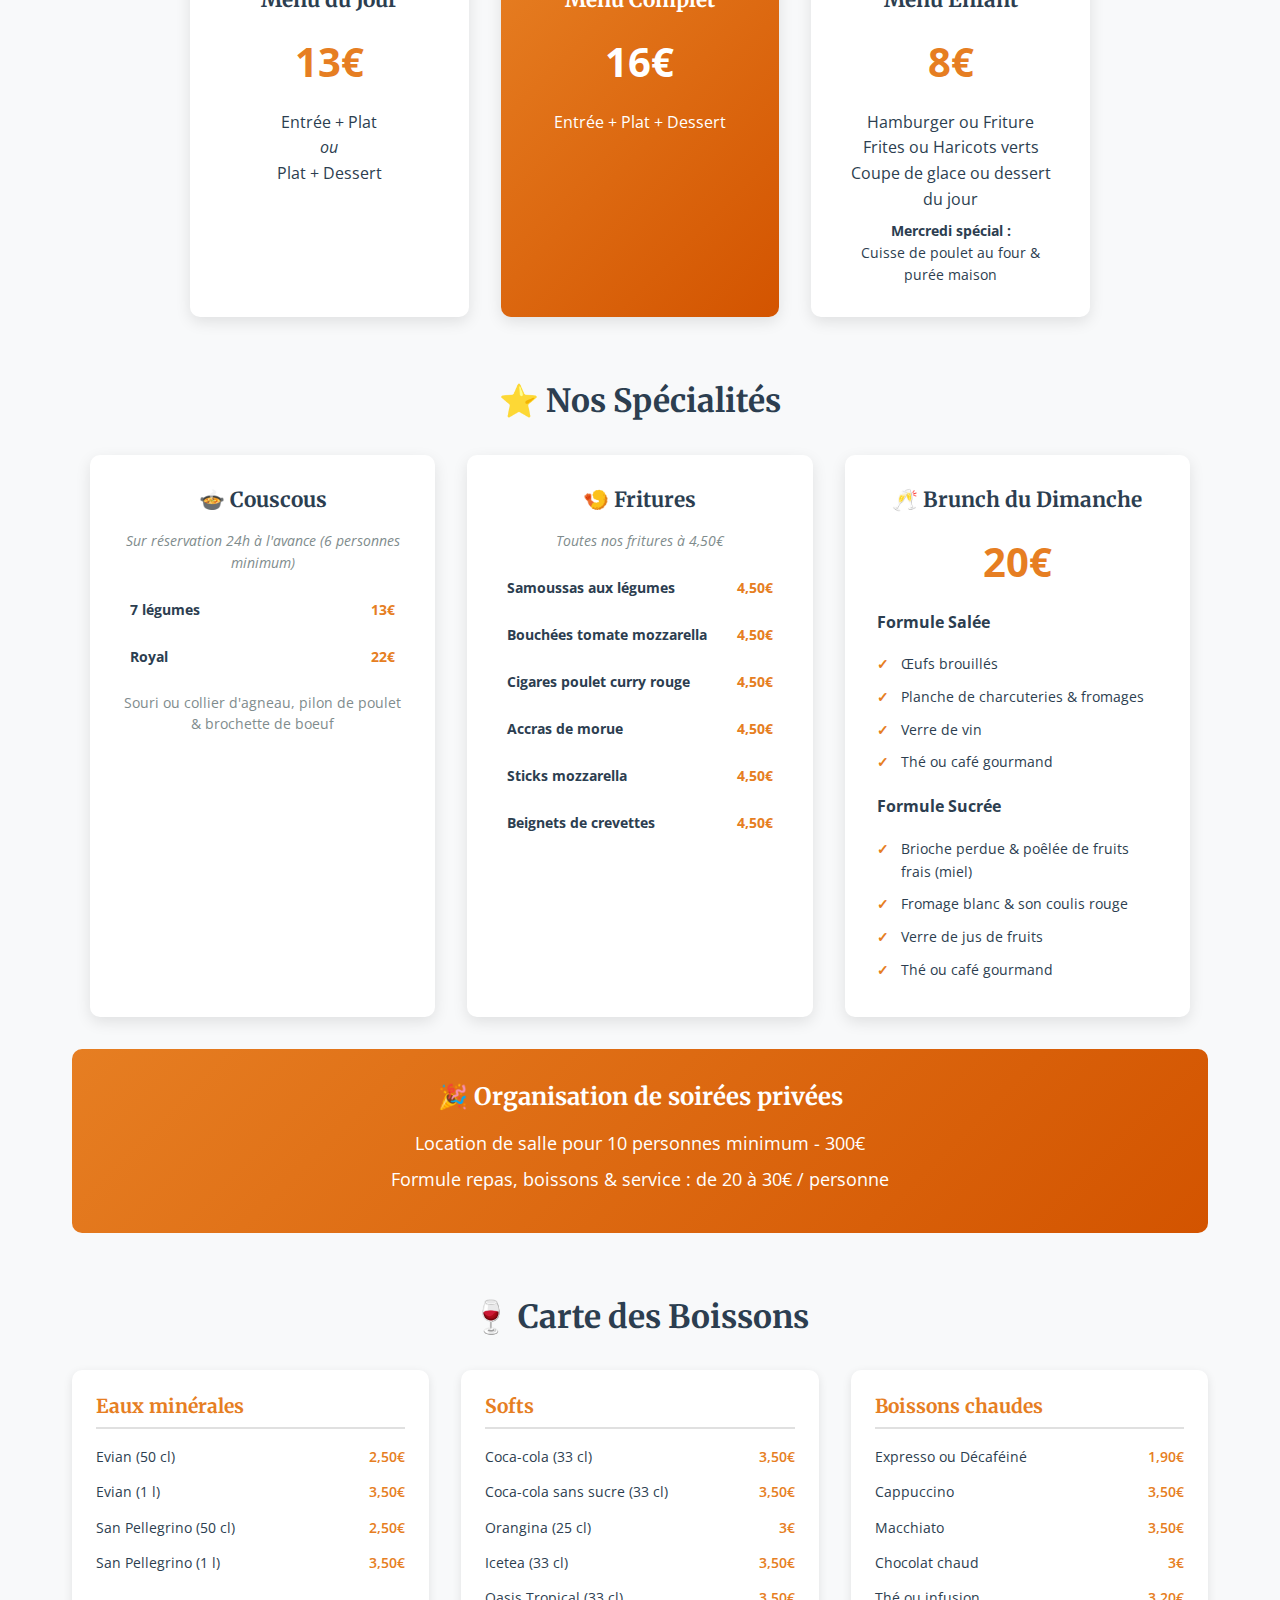
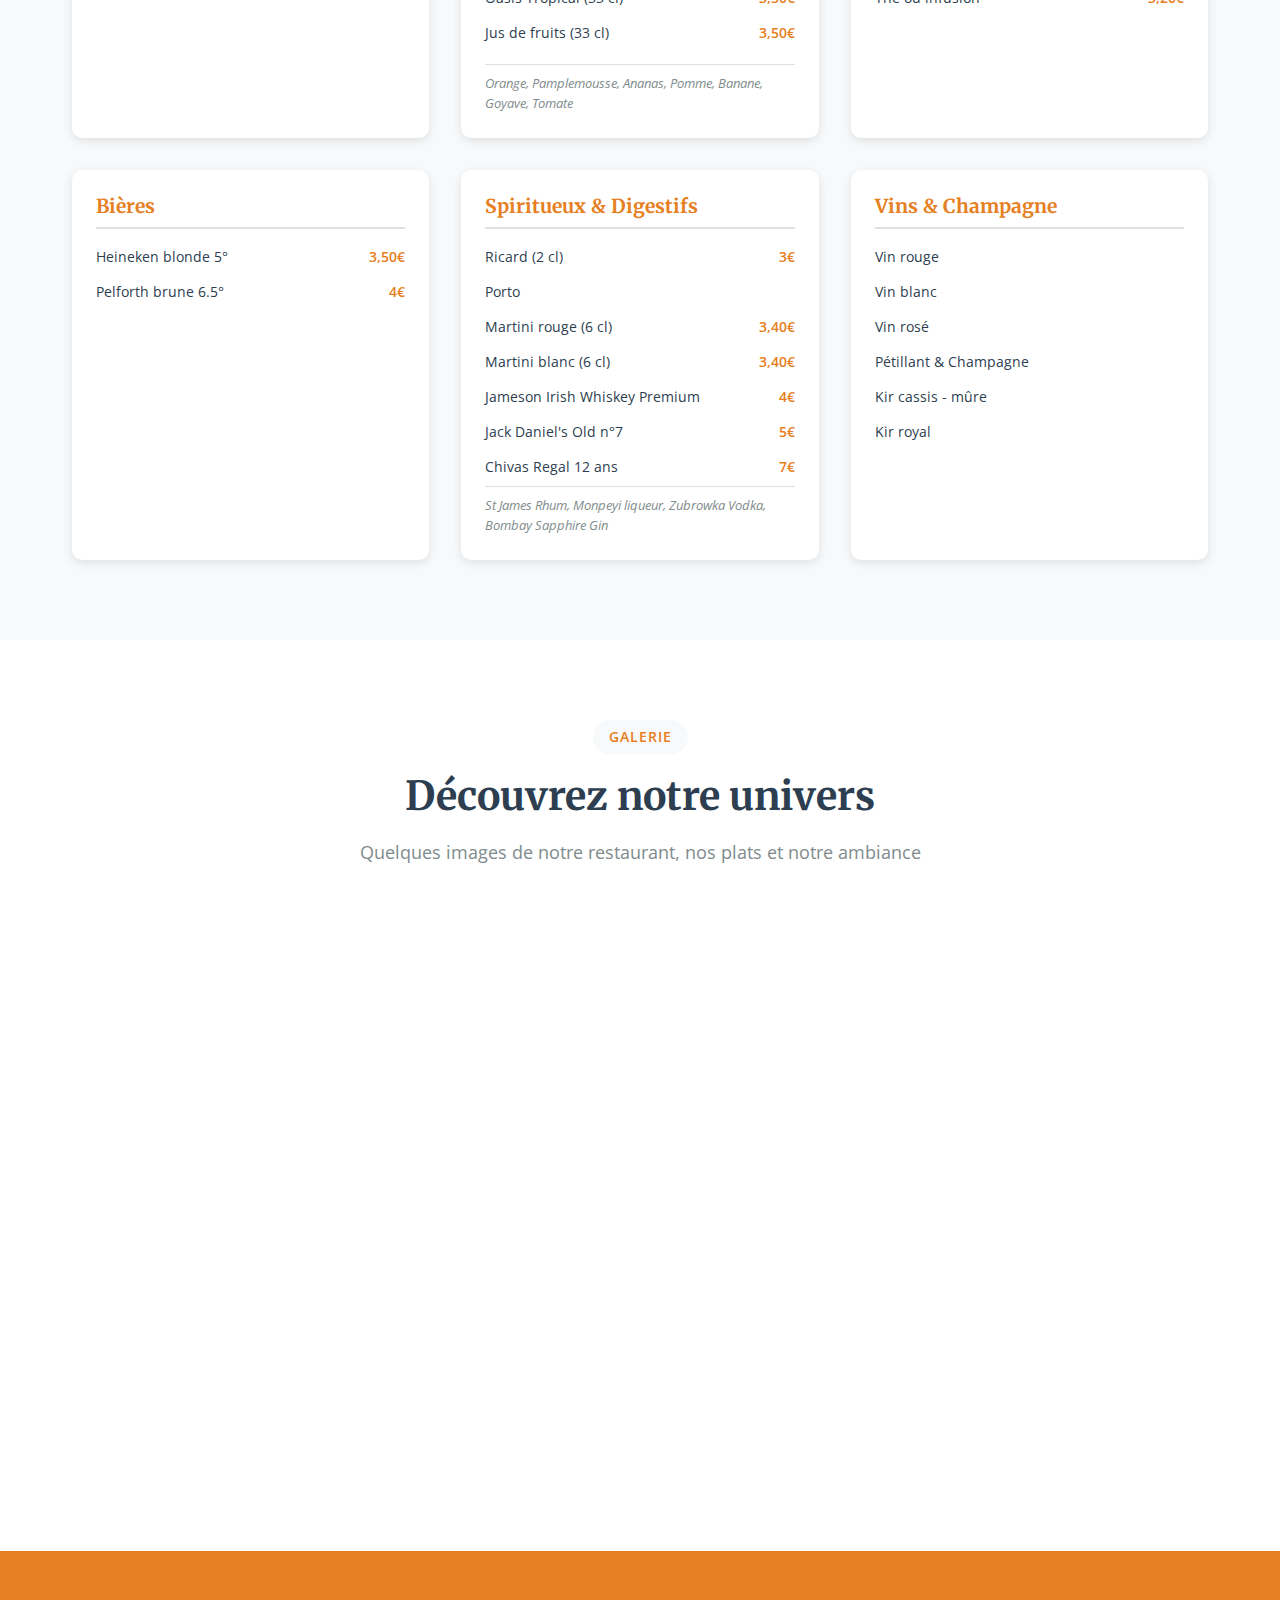
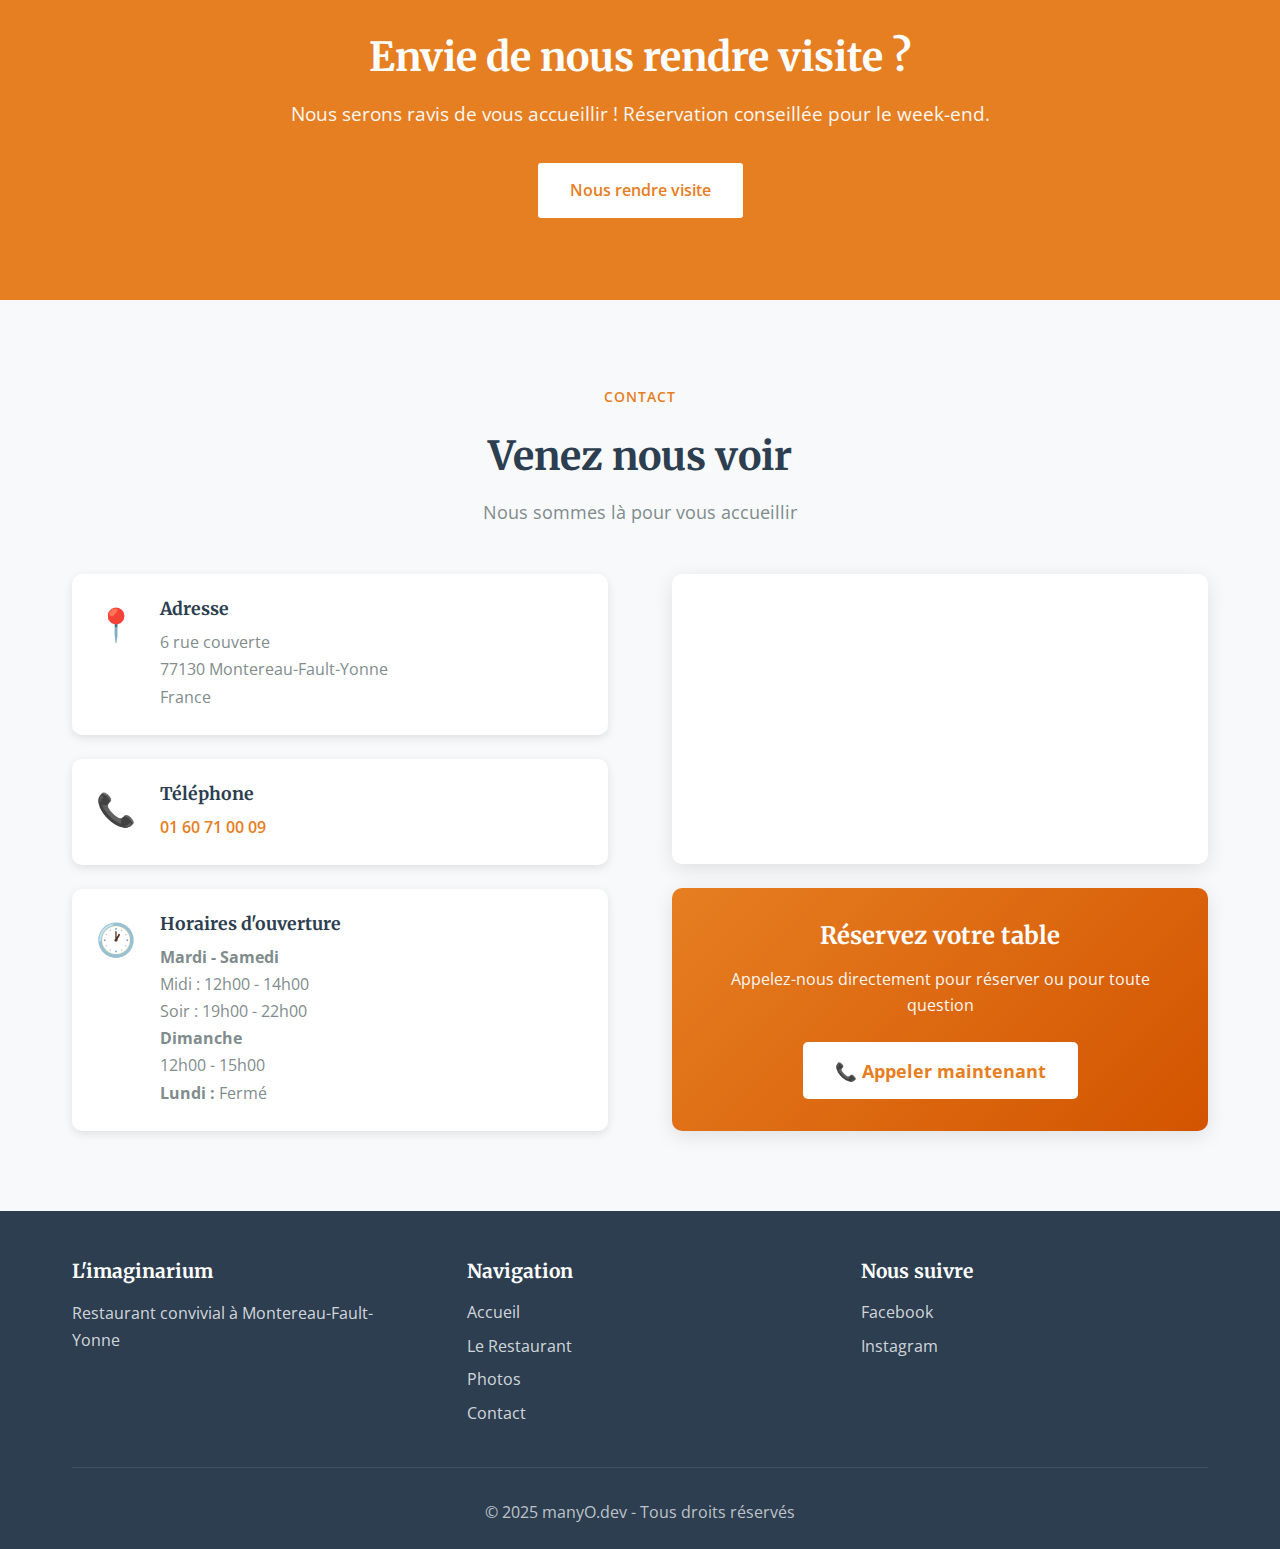
<file: index_3.html>
<!DOCTYPE html>
<html lang="fr">
<head>
    <meta charset="UTF-8">
    <meta name="viewport" content="width=device-width, initial-scale=1.0">
    <title>L'imaginarium - Montereau-Fault-Yonne</title>
    <link rel="stylesheet" href="styles_3.css">
    <link rel="preconnect" href="https://fonts.googleapis.com">
    <link rel="preconnect" href="https://fonts.gstatic.com" crossorigin>
    <link href="https://fonts.googleapis.com/css2?family=Merriweather:wght@300;400;700&family=Open+Sans:wght@300;400;600;700&display=swap" rel="stylesheet">
</head>
<body>
    <!-- Header -->
    <header class="header">
        <div class="header-container">
            <div class="logo">
                <h1>L'imaginarium</h1>
                <p>Montereau-Fault-Yonne</p>
            </div>
            <nav class="nav">
                <a href="#accueil">Accueil</a>
                <a href="#restaurant">Le Restaurant</a>
                <a href="#carte">La Carte</a>
                <a href="#photos">Photos</a>
                <a href="#contact">Contact</a>
            </nav>
            <button class="mobile-menu-btn" aria-label="Menu">☰</button>
        </div>
    </header>

    <!-- Mobile Menu -->
    <div class="mobile-menu">
        <button class="close-menu" aria-label="Fermer">✕</button>
            <nav class="mobile-nav">
                <a href="#accueil">Accueil</a>
                <a href="#restaurant">Le Restaurant</a>
                <a href="#carte">La Carte</a>
                <a href="#photos">Photos</a>
                <a href="#contact">Contact</a>
            </nav>
    </div>

    <!-- Hero -->
    <section id="accueil" class="hero">
        <div class="hero-image">
            <img src="img/devanture.jpg" alt="Notre restaurant">
        </div>
        <div class="hero-content">
            <div class="hero-box">
                <h2>Bienvenue à L'imaginarium</h2>
                <p>Une cuisine authentique et généreuse dans une ambiance chaleureuse</p>
                <a href="#contact" class="btn">Nous rendre visite</a>
            </div>
        </div>
    </section>

    <!-- Introduction -->
    <section class="intro">
        <div class="container">
            <div class="intro-content">
                <span class="badge">Notre histoire</span>
                <h2>Un restaurant qui vous ressemble</h2>
                <p class="lead">Au cœur de Montereau-Fault-Yonne, notre restaurant vous accueille dans une atmosphère conviviale et décontractée. Ici, on prend le temps de bien faire les choses : une cuisine de qualité, des produits frais, et surtout beaucoup de plaisir à vous recevoir !</p>
            </div>
            <div class="intro-grid">
                <div class="intro-card">
                    <div class="card-icon">🍽️</div>
                    <h3>Cuisine Maison</h3>
                    <p>Des plats préparés avec soin, comme à la maison, avec des produits frais et de saison.</p>
                </div>
                <div class="intro-card">
                    <div class="card-icon">❤️</div>
                    <h3>Ambiance Chaleureuse</h3>
                    <p>Un accueil familial dans un cadre confortable où l'on se sent bien.</p>
                </div>
                <div class="intro-card">
                    <div class="card-icon">🍷</div>
                    <h3>Belle Carte des Vins</h3>
                    <p>Une sélection de vins pour accompagner vos repas et faire plaisir à tous les palais.</p>
                </div>
            </div>
        </div>
    </section>

    <!-- Image + Text Section -->
    <section class="about">
        <div class="container-wide">
            <div class="about-grid">
                <div class="about-image">
                    <img src="img/bar.jpg" alt="Notre bar">
                </div>
                <div class="about-text">
                    <h2>Un lieu où il fait bon vivre</h2>
                    <p>Notre restaurant, c'est avant tout une histoire de passion et de partage. Que ce soit pour un déjeuner entre collègues, un dîner en amoureux ou un repas en famille, nous mettons tout en œuvre pour que vous passiez un excellent moment.</p>
                    <p>Notre chef et son équipe travaillent chaque jour pour vous proposer une cuisine savoureuse et authentique, en privilégiant les circuits courts et les producteurs locaux.</p>
                    <div class="about-features">
                        <div class="feature">
                            <strong>✓</strong>
                            <span>Produits frais du marché</span>
                        </div>
                        <div class="feature">
                            <strong>✓</strong>
                            <span>Menus renouvelés régulièrement</span>
                        </div>
                        <div class="feature">
                            <strong>✓</strong>
                            <span>Options végétariennes disponibles</span>
                        </div>
                    </div>
                </div>
            </div>
        </div>
    </section>

    <!-- Menu Section -->
    <section id="carte" class="menu">
        <div class="container">
            <div class="section-header">
                <span class="badge">Notre carte</span>
                <h2>Ce que nous vous proposons</h2>
                <p>Des plats faits maison avec des produits frais</p>
            </div>

            <div class="menu-categories">
                <!-- Entrées -->
                <div class="menu-category">
                    <h3>🥗 Entrées</h3>
                    <div class="menu-items">
                        <div class="menu-item">
                            <div class="item-name">
                                <strong>Mille-feuilles de betterave & chèvre</strong>
                            </div>
                            <span class="item-price">4,50€</span>
                        </div>
                        <div class="menu-item">
                            <div class="item-name">
                                <strong>Carottes râpées à l'ail & pignons</strong>
                            </div>
                            <span class="item-price">4,50€</span>
                        </div>
                        <div class="menu-item">
                            <div class="item-name">
                                <strong>Salade de Roquette & jambon de Bayonne</strong>
                                <span class="item-desc">Tomate, maïs, mozzarella</span>
                            </div>
                            <span class="item-price">6,50€</span>
                        </div>
                        <div class="menu-item">
                            <div class="item-name">
                                <strong>Salade de chèvre chaud au miel & Roquette</strong>
                                <span class="item-desc">Baies de goji</span>
                            </div>
                            <span class="item-price">6,50€</span>
                        </div>
                        <div class="menu-item">
                            <div class="item-name">
                                <strong>Velouté du jour & sa tartine toastée au fromage</strong>
                            </div>
                            <span class="item-price">6€</span>
                        </div>
                    </div>
                </div>

                <!-- Plats -->
                <div class="menu-category">
                    <h3>🍽️ Plats Principaux</h3>
                    <div class="menu-items">
                        <div class="menu-item vegetarian">
                            <div class="item-name">
                                <strong>Épinard à l'ail & aux champignons à la crème 🌱</strong>
                            </div>
                            <span class="item-price">6,50€</span>
                        </div>
                        <div class="menu-item vegetarian">
                            <div class="item-name">
                                <strong>Épinard à l'algérienne 🌱</strong>
                                <span class="item-desc">Pomme de terre, tomate, ail, persil & piment</span>
                            </div>
                            <span class="item-price">6,50€</span>
                        </div>
                        <div class="menu-item special">
                            <div class="item-name">
                                <strong>Escalope de dinde sur Tagliatelles</strong>
                                <span class="item-desc">Fondue de poireau aux champignons</span>
                            </div>
                            <span class="item-price">12€</span>
                        </div>
                        <div class="menu-item">
                            <div class="item-name">
                                <strong>Escalope de dinde sauce champignons</strong>
                                <span class="item-desc">À la crème & curry</span>
                            </div>
                            <span class="item-price">10,50€</span>
                        </div>
                        <div class="menu-item">
                            <div class="item-name">
                                <strong>Bavette ou entrecôte sauce échalotte</strong>
                                <span class="item-desc">Accompagnements : frites maison / haricots verts à l'ail</span>
                            </div>
                            <span class="item-price">10,50€</span>
                        </div>
                    </div>
                </div>

                <!-- Desserts -->
                <div class="menu-category">
                    <h3>🍰 Desserts</h3>
                    <div class="menu-items">
                        <div class="menu-item">
                            <div class="item-name">
                                <strong>Assiette de fromages</strong>
                            </div>
                            <span class="item-price">6€</span>
                        </div>
                        <div class="menu-item">
                            <div class="item-name">
                                <strong>Salade de fruits de saison</strong>
                            </div>
                            <span class="item-price">5€</span>
                        </div>
                        <div class="menu-item">
                            <div class="item-name">
                                <strong>Suprême d'orange à la cannelle</strong>
                            </div>
                            <span class="item-price">4,50€</span>
                        </div>
                        <div class="menu-item">
                            <div class="item-name">
                                <strong>Glaces (2 boules)</strong>
                            </div>
                            <span class="item-price">3,50€</span>
                        </div>
                        <div class="menu-item">
                            <div class="item-name">
                                <strong>Dessert du jour</strong>
                            </div>
                            <span class="item-price">4,50€</span>
                        </div>
                    </div>
                </div>
            </div>

            <!-- Formules -->
            <div class="formulas">
                <h3>📋 Nos Formules</h3>
                <div class="formula-grid">
                    <div class="formula-card">
                        <h4>Menu du Jour</h4>
                        <p class="formula-price">13€</p>
                        <p>Entrée + Plat<br><em>ou</em><br>Plat + Dessert</p>
                    </div>
                    <div class="formula-card highlight">
                        <span class="popular-badge">Populaire</span>
                        <h4>Menu Complet</h4>
                        <p class="formula-price">16€</p>
                        <p>Entrée + Plat + Dessert</p>
                    </div>
                    <div class="formula-card">
                        <h4>Menu Enfant</h4>
                        <p class="formula-price">8€</p>
                        <p>Hamburger ou Friture<br>Frites ou Haricots verts<br>Coupe de glace ou dessert du jour</p>
                        <p style="font-size: 0.85rem; margin-top: 0.5rem;"><strong>Mercredi spécial :</strong><br>Cuisse de poulet au four & purée maison</p>
                    </div>
                </div>
            </div>

            <!-- Spécialités -->
            <div class="specialties">
                <h3>⭐ Nos Spécialités</h3>
                <div class="specialty-grid">
                    <div class="specialty-card">
                        <h4>🍲 Couscous</h4>
                        <p class="specialty-note">Sur réservation 24h à l'avance (6 personnes minimum)</p>
                        <div class="specialty-options">
                            <div class="specialty-item">
                                <strong>7 légumes</strong>
                                <span>13€</span>
                            </div>
                            <div class="specialty-item">
                                <strong>Royal</strong>
                                <span>22€</span>
                            </div>
                            <p class="specialty-desc">Souri ou collier d'agneau, pilon de poulet & brochette de boeuf</p>
                        </div>
                    </div>

                    <div class="specialty-card">
                        <h4>🍤 Fritures</h4>
                        <p class="specialty-note">Toutes nos fritures à 4,50€</p>
                        <div class="specialty-options">
                            <div class="specialty-item">
                                <strong>Samoussas aux légumes</strong>
                                <span>4,50€</span>
                            </div>
                            <div class="specialty-item">
                                <strong>Bouchées tomate mozzarella</strong>
                                <span>4,50€</span>
                            </div>
                            <div class="specialty-item">
                                <strong>Cigares poulet curry rouge</strong>
                                <span>4,50€</span>
                            </div>
                            <div class="specialty-item">
                                <strong>Accras de morue</strong>
                                <span>4,50€</span>
                            </div>
                            <div class="specialty-item">
                                <strong>Sticks mozzarella</strong>
                                <span>4,50€</span>
                            </div>
                            <div class="specialty-item">
                                <strong>Beignets de crevettes</strong>
                                <span>4,50€</span>
                            </div>
                        </div>
                    </div>

                    <div class="specialty-card">
                        <h4>🥂 Brunch du Dimanche</h4>
                        <p class="specialty-price">20€</p>
                        <div class="brunch-formulas">
                            <div class="brunch-option">
                                <strong>Formule Salée</strong>
                                <ul>
                                    <li>Œufs brouillés</li>
                                    <li>Planche de charcuteries & fromages</li>
                                    <li>Verre de vin</li>
                                    <li>Thé ou café gourmand</li>
                                </ul>
                            </div>
                            <div class="brunch-option">
                                <strong>Formule Sucrée</strong>
                                <ul>
                                    <li>Brioche perdue & poêlée de fruits frais (miel)</li>
                                    <li>Fromage blanc & son coulis rouge</li>
                                    <li>Verre de jus de fruits</li>
                                    <li>Thé ou café gourmand</li>
                                </ul>
                            </div>
                        </div>
                    </div>
                </div>

                <div class="private-events">
                    <h4>🎉 Organisation de soirées privées</h4>
                    <p>Location de salle pour 10 personnes minimum - 300€</p>
                    <p>Formule repas, boissons & service : de 20 à 30€ / personne</p>
                </div>
            </div>

            <!-- Carte des Boissons -->
            <div class="drinks-section">
                <h3>🍷 Carte des Boissons</h3>
                <div class="drinks-grid">
                    <!-- Eaux & Softs -->
                    <div class="drinks-category">
                        <h4>Eaux minérales</h4>
                        <div class="drink-items">
                            <div class="drink-item">
                                <span>Evian (50 cl)</span>
                                <span>2,50€</span>
                            </div>
                            <div class="drink-item">
                                <span>Evian (1 l)</span>
                                <span>3,50€</span>
                            </div>
                            <div class="drink-item">
                                <span>San Pellegrino (50 cl)</span>
                                <span>2,50€</span>
                            </div>
                            <div class="drink-item">
                                <span>San Pellegrino (1 l)</span>
                                <span>3,50€</span>
                            </div>
                        </div>
                    </div>

                    <div class="drinks-category">
                        <h4>Softs</h4>
                        <div class="drink-items">
                            <div class="drink-item">
                                <span>Coca-cola (33 cl)</span>
                                <span>3,50€</span>
                            </div>
                            <div class="drink-item">
                                <span>Coca-cola sans sucre (33 cl)</span>
                                <span>3,50€</span>
                            </div>
                            <div class="drink-item">
                                <span>Orangina (25 cl)</span>
                                <span>3€</span>
                            </div>
                            <div class="drink-item">
                                <span>Icetea (33 cl)</span>
                                <span>3,50€</span>
                            </div>
                            <div class="drink-item">
                                <span>Oasis Tropical (33 cl)</span>
                                <span>3,50€</span>
                            </div>
                            <div class="drink-item">
                                <span>Jus de fruits (33 cl)</span>
                                <span>3,50€</span>
                            </div>
                            <div class="drink-note">Orange, Pamplemousse, Ananas, Pomme, Banane, Goyave, Tomate</div>
                        </div>
                    </div>

                    <div class="drinks-category">
                        <h4>Boissons chaudes</h4>
                        <div class="drink-items">
                            <div class="drink-item">
                                <span>Expresso ou Décaféiné</span>
                                <span>1,90€</span>
                            </div>
                            <div class="drink-item">
                                <span>Cappuccino</span>
                                <span>3,50€</span>
                            </div>
                            <div class="drink-item">
                                <span>Macchiato</span>
                                <span>3,50€</span>
                            </div>
                            <div class="drink-item">
                                <span>Chocolat chaud</span>
                                <span>3€</span>
                            </div>
                            <div class="drink-item">
                                <span>Thé ou infusion</span>
                                <span>3,20€</span>
                            </div>
                        </div>
                    </div>

                    <div class="drinks-category">
                        <h4>Bières</h4>
                        <div class="drink-items">
                            <div class="drink-item">
                                <span>Heineken blonde 5°</span>
                                <span>3,50€</span>
                            </div>
                            <div class="drink-item">
                                <span>Pelforth brune 6.5°</span>
                                <span>4€</span>
                            </div>
                        </div>
                    </div>

                    <div class="drinks-category">
                        <h4>Spiritueux & Digestifs</h4>
                        <div class="drink-items">
                            <div class="drink-item">
                                <span>Ricard (2 cl)</span>
                                <span>3€</span>
                            </div>
                            <div class="drink-item">
                                <span>Porto</span>
                                <span></span>
                            </div>
                            <div class="drink-item">
                                <span>Martini rouge (6 cl)</span>
                                <span>3,40€</span>
                            </div>
                            <div class="drink-item">
                                <span>Martini blanc (6 cl)</span>
                                <span>3,40€</span>
                            </div>
                            <div class="drink-item">
                                <span>Jameson Irish Whiskey Premium</span>
                                <span>4€</span>
                            </div>
                            <div class="drink-item">
                                <span>Jack Daniel's Old n°7</span>
                                <span>5€</span>
                            </div>
                            <div class="drink-item">
                                <span>Chivas Regal 12 ans</span>
                                <span>7€</span>
                            </div>
                        </div>
                        <div class="drink-note">St James Rhum, Monpeyi liqueur, Zubrowka Vodka, Bombay Sapphire Gin</div>
                    </div>

                    <div class="drinks-category">
                        <h4>Vins & Champagne</h4>
                        <div class="drink-items">
                            <div class="drink-item">
                                <span>Vin rouge</span>
                                <span></span>
                            </div>
                            <div class="drink-item">
                                <span>Vin blanc</span>
                                <span></span>
                            </div>
                            <div class="drink-item">
                                <span>Vin rosé</span>
                                <span></span>
                            </div>
                            <div class="drink-item">
                                <span>Pétillant & Champagne</span>
                                <span></span>
                            </div>
                            <div class="drink-item">
                                <span>Kir cassis - mûre</span>
                                <span></span>
                            </div>
                            <div class="drink-item">
                                <span>Kir royal</span>
                                <span></span>
                            </div>
                        </div>
                    </div>
                </div>
            </div>
        </div>
    </section>

    <!-- Gallery Section -->
    <section id="photos" class="gallery">
        <div class="container">
            <div class="section-header">
                <span class="badge">Galerie</span>
                <h2>Découvrez notre univers</h2>
                <p>Quelques images de notre restaurant, nos plats et notre ambiance</p>
            </div>
            <div class="gallery-grid">
                <div class="gallery-card">
                    <img src="img/IMG-20251009-WA0001.jpg" alt="Salle du restaurant">
                    <div class="gallery-caption">Notre salle</div>
                </div>
                <div class="gallery-card">
                    <img src="img/IMG-20251009-WA0004.jpg" alt="Nos plats">
                    <div class="gallery-caption">Nos plats</div>
                </div>
                <div class="gallery-card">
                    <img src="img/IMG-20251009-WA0008.jpg" alt="Ambiance">
                    <div class="gallery-caption">L'ambiance</div>
                </div>
                <div class="gallery-card">
                    <img src="img/IMG-20251009-WA0009.jpg" alt="Table">
                    <div class="gallery-caption">À table !</div>
                </div>
                <div class="gallery-card">
                    <img src="img/IMG-20251009-WA0010.jpg" alt="Spécialités">
                    <div class="gallery-caption">Nos spécialités</div>
                </div>
                <div class="gallery-card">
                    <img src="img/IMG-20251009-WA0012.jpg" alt="Intérieur">
                    <div class="gallery-caption">Intérieur cosy</div>
                </div>
                <div class="gallery-card">
                    <img src="img/IMG-20251009-WA0015.jpg" alt="Décoration">
                    <div class="gallery-caption">Décoration</div>
                </div>
                <div class="gallery-card">
                    <img src="img/IMG-20251009-WA0016.jpg" alt="Cuisine">
                    <div class="gallery-caption">La cuisine</div>
                </div>
            </div>
        </div>
    </section>

    <!-- CTA Section -->
    <section class="cta-section">
        <div class="container">
            <div class="cta-box">
                <h2>Envie de nous rendre visite ?</h2>
                <p>Nous serons ravis de vous accueillir ! Réservation conseillée pour le week-end.</p>
                <a href="#contact" class="btn btn-light">Nous rendre visite</a>
            </div>
        </div>
    </section>

    <!-- Contact Section -->
    <section id="contact" class="contact">
        <div class="container">
            <div class="section-header">
                <span class="badge">Contact</span>
                <h2>Venez nous voir</h2>
                <p>Nous sommes là pour vous accueillir</p>
            </div>
            <div class="contact-grid">
                <div class="contact-info">
                    <div class="info-card">
                        <div class="info-icon">📍</div>
                        <div class="info-content">
                            <h3>Adresse</h3>
                            <p>6 rue couverte<br>77130 Montereau-Fault-Yonne<br>France</p>
                        </div>
                    </div>
                    <div class="info-card">
                        <div class="info-icon">📞</div>
                        <div class="info-content">
                            <h3>Téléphone</h3>
                            <p><a href="tel:0160710009">01 60 71 00 09</a></p>
                        </div>
                    </div>
                    <div class="info-card">
                        <div class="info-icon">🕐</div>
                        <div class="info-content">
                            <h3>Horaires d'ouverture</h3>
                            <p><strong>Mardi - Samedi</strong><br>
                            Midi : 12h00 - 14h00<br>
                            Soir : 19h00 - 22h00</p>
                            <p><strong>Dimanche</strong><br>
                            12h00 - 15h00</p>
                            <p><strong>Lundi :</strong> Fermé</p>
                        </div>
                    </div>
                </div>

                <div class="contact-right">
                    <div class="map-wrapper">
                        <iframe src="https://www.google.com/maps?q=6+rue+couverte,77130+Montereau-Fault-Yonne,France&output=embed" width="600" height="250" style="border:0;" allowfullscreen="" loading="lazy" referrerpolicy="no-referrer-when-downgrade"></iframe>
                    </div>

                    <div class="cta-call-box">
                        <h3>Réservez votre table</h3>
                        <p>Appelez-nous directement pour réserver ou pour toute question</p>
                        <a href="tel:0160710009" class="btn btn-call">📞 Appeler maintenant</a>
                    </div>
                </div>
            </div>
        </div>
    </section>

    <!-- Footer -->
    <footer class="footer">
        <div class="container">
            <div class="footer-content">
                <div class="footer-col">
                    <h4>L'imaginarium</h4>
                    <p>Restaurant convivial à Montereau-Fault-Yonne</p>
                </div>
                <div class="footer-col">
                    <h4>Navigation</h4>
                    <ul>
                        <li><a href="#accueil">Accueil</a></li>
                        <li><a href="#restaurant">Le Restaurant</a></li>
                        <li><a href="#photos">Photos</a></li>
                        <li><a href="#contact">Contact</a></li>
                    </ul>
                </div>
                <div class="footer-col">
                    <h4>Nous suivre</h4>
                    <div class="social-links">
                        <a href="#" aria-label="Facebook">Facebook</a>
                        <a href="#" aria-label="Instagram">Instagram</a>
                    </div>
                </div>
            </div>
            <div class="footer-bottom">
                <p>&copy; 2025 manyO.dev - Tous droits réservés</p>
            </div>
        </div>
    </footer>

    <script src="script_3.js"></script>
</body>
</html>
</file>
<file: styles_3.css>
/* Reset */
* {
    margin: 0;
    padding: 0;
    box-sizing: border-box;
}

/* Variables */
:root {
    --primary: #e67e22;
    --primary-dark: #d35400;
    --secondary: #2c3e50;
    --text-dark: #2c3e50;
    --text-light: #7f8c8d;
    --bg-light: #f8f9fa;
    --white: #ffffff;
    --border: #e0e0e0;
    --shadow: rgba(0, 0, 0, 0.1);
}

html {
    scroll-behavior: smooth;
}

body {
    font-family: 'Open Sans', sans-serif;
    color: var(--text-dark);
    line-height: 1.6;
    background: var(--white);
}

h1, h2, h3, h4 {
    font-family: 'Merriweather', serif;
    line-height: 1.3;
    color: var(--secondary);
}

img {
    max-width: 100%;
    height: auto;
    display: block;
}

a {
    color: var(--primary);
    text-decoration: none;
}

.container {
    max-width: 1200px;
    margin: 0 auto;
    padding: 0 2rem;
}

.container-wide {
    max-width: 1400px;
    margin: 0 auto;
    padding: 0 2rem;
}

/* Header */
.header {
    background: var(--white);
    box-shadow: 0 2px 10px var(--shadow);
    position: sticky;
    top: 0;
    z-index: 100;
}

.header-container {
    max-width: 1400px;
    margin: 0 auto;
    padding: 1rem 2rem;
    display: flex;
    justify-content: space-between;
    align-items: center;
}

.logo h1 {
    font-size: 1.5rem;
    margin-bottom: 0.2rem;
    color: var(--primary);
}

.logo p {
    font-size: 0.85rem;
    color: var(--text-light);
}

.nav {
    display: flex;
    gap: 2rem;
}

.nav a {
    color: var(--text-dark);
    font-weight: 600;
    transition: color 0.3s;
    font-size: 0.95rem;
}

.nav a:hover {
    color: var(--primary);
}

.mobile-menu-btn {
    display: none;
    background: none;
    border: none;
    font-size: 1.8rem;
    color: var(--text-dark);
    cursor: pointer;
}

/* Mobile Menu */
.mobile-menu {
    position: fixed;
    top: 0;
    right: -100%;
    width: 100%;
    max-width: 400px;
    height: 100vh;
    background: var(--white);
    z-index: 1000;
    padding: 2rem;
    box-shadow: -5px 0 20px var(--shadow);
    transition: right 0.3s ease;
}

.mobile-menu.active {
    right: 0;
}

.close-menu {
    background: none;
    border: none;
    font-size: 2rem;
    color: var(--text-dark);
    cursor: pointer;
    margin-bottom: 2rem;
}

.mobile-nav {
    display: flex;
    flex-direction: column;
    gap: 1.5rem;
}

.mobile-nav a {
    color: var(--text-dark);
    font-size: 1.2rem;
    font-weight: 600;
    padding: 0.5rem 0;
    border-bottom: 1px solid var(--border);
}

/* Hero Section */
.hero {
    position: relative;
    height: 600px;
    overflow: hidden;
}

.hero-image {
    width: 100%;
    height: 100%;
}

.hero-image img {
    width: 100%;
    height: 100%;
    object-fit: cover;
}

.hero-content {
    position: absolute;
    top: 0;
    left: 0;
    width: 100%;
    height: 100%;
    display: flex;
    align-items: center;
    justify-content: center;
    background: linear-gradient(rgba(0, 0, 0, 0.3), rgba(0, 0, 0, 0.4));
}

.hero-box {
    background: rgba(255, 255, 255, 0.95);
    padding: 3rem;
    border-radius: 10px;
    text-align: center;
    max-width: 600px;
    margin: 0 2rem;
    box-shadow: 0 10px 40px rgba(0, 0, 0, 0.2);
}

.hero-box h2 {
    font-size: 2.5rem;
    margin-bottom: 1rem;
    color: var(--secondary);
}

.hero-box p {
    font-size: 1.2rem;
    color: var(--text-light);
    margin-bottom: 2rem;
}

/* Buttons */
.btn {
    display: inline-block;
    padding: 0.9rem 2rem;
    background: var(--primary);
    color: var(--white);
    border-radius: 5px;
    font-weight: 600;
    transition: all 0.3s;
    border: none;
    cursor: pointer;
    text-align: center;
}

.btn:hover {
    background: var(--primary-dark);
    transform: translateY(-2px);
    box-shadow: 0 5px 15px rgba(230, 126, 34, 0.3);
}

.btn-light {
    background: var(--white);
    color: var(--primary);
    border: 2px solid var(--primary);
}

.btn-light:hover {
    background: var(--primary);
    color: var(--white);
}

.btn-full {
    width: 100%;
}

/* Badge */
.badge {
    display: inline-block;
    padding: 0.4rem 1rem;
    background: var(--bg-light);
    color: var(--primary);
    border-radius: 20px;
    font-size: 0.85rem;
    font-weight: 600;
    text-transform: uppercase;
    letter-spacing: 1px;
}

/* Intro Section */
.intro {
    padding: 5rem 0;
    background: var(--white);
}

.intro-content {
    text-align: center;
    max-width: 800px;
    margin: 0 auto 4rem;
}

.intro-content h2 {
    font-size: 2.5rem;
    margin: 1rem 0 1.5rem;
}

.lead {
    font-size: 1.15rem;
    color: var(--text-light);
    line-height: 1.8;
}

.intro-grid {
    display: grid;
    grid-template-columns: repeat(3, 1fr);
    gap: 2rem;
    margin-top: 3rem;
}

.intro-card {
    text-align: center;
    padding: 2rem;
    background: var(--bg-light);
    border-radius: 10px;
    transition: transform 0.3s;
}

.intro-card:hover {
    transform: translateY(-5px);
}

.card-icon {
    font-size: 3rem;
    margin-bottom: 1rem;
}

.intro-card h3 {
    font-size: 1.3rem;
    margin-bottom: 1rem;
}

.intro-card p {
    color: var(--text-light);
    line-height: 1.7;
}

/* About Section */
.about {
    padding: 5rem 0;
    background: var(--bg-light);
}

.about-grid {
    display: grid;
    grid-template-columns: 1fr 1fr;
    gap: 4rem;
    align-items: center;
}

.about-image {
    border-radius: 10px;
    overflow: hidden;
    box-shadow: 0 10px 30px var(--shadow);
}

.about-image img {
    width: 100%;
    height: 100%;
    object-fit: cover;
}

.about-text h2 {
    font-size: 2.2rem;
    margin-bottom: 1.5rem;
}

.about-text p {
    color: var(--text-light);
    margin-bottom: 1.5rem;
    line-height: 1.8;
}

.about-features {
    margin-top: 2rem;
    display: flex;
    flex-direction: column;
    gap: 1rem;
}

.feature {
    display: flex;
    align-items: center;
    gap: 1rem;
}

.feature strong {
    color: var(--primary);
    font-size: 1.3rem;
}

.feature span {
    color: var(--text-dark);
}

/* Menu Section */
.menu {
    padding: 5rem 0;
    background: var(--bg-light);
}

.menu-categories {
    display: grid;
    grid-template-columns: repeat(3, 1fr);
    gap: 2rem;
    margin-bottom: 3rem;
}

.menu-category {
    background: var(--white);
    padding: 2rem;
    border-radius: 10px;
    box-shadow: 0 3px 10px var(--shadow);
}

.menu-category h3 {
    font-size: 1.5rem;
    color: var(--primary);
    margin-bottom: 1.5rem;
    padding-bottom: 1rem;
    border-bottom: 2px solid var(--border);
}

.menu-items {
    display: flex;
    flex-direction: column;
    gap: 1.5rem;
}

.menu-item {
    display: flex;
    justify-content: space-between;
    gap: 1rem;
    padding-bottom: 1rem;
    border-bottom: 1px solid var(--border);
}

.menu-item:last-child {
    border-bottom: none;
    padding-bottom: 0;
}

.menu-item.special {
    background: linear-gradient(135deg, rgba(230, 126, 34, 0.05), rgba(230, 126, 34, 0.1));
    padding: 1rem;
    border-radius: 5px;
    border: 1px solid rgba(230, 126, 34, 0.2);
}

.menu-item.vegetarian {
    background: rgba(46, 204, 113, 0.05);
}

.item-name {
    flex: 1;
    display: flex;
    flex-direction: column;
    gap: 0.3rem;
}

.item-name strong {
    color: var(--text-dark);
    font-size: 1rem;
}

.item-desc {
    color: var(--text-light);
    font-size: 0.85rem;
    font-style: italic;
}

.item-price {
    color: var(--primary);
    font-weight: 700;
    font-size: 1.1rem;
    white-space: nowrap;
}

/* Formulas */
.formulas {
    margin-top: 3rem;
    text-align: center;
}

.formulas h3 {
    font-size: 2rem;
    color: var(--secondary);
    margin-bottom: 2rem;
}

.formula-grid {
    display: grid;
    grid-template-columns: repeat(3, 1fr);
    gap: 2rem;
    max-width: 900px;
    margin: 0 auto;
}

.formula-card {
    background: var(--white);
    padding: 2rem;
    border-radius: 10px;
    box-shadow: 0 5px 15px var(--shadow);
    transition: transform 0.3s;
    position: relative;
}

.formula-card:hover {
    transform: translateY(-5px);
}

.formula-card.highlight {
    background: linear-gradient(135deg, var(--primary), var(--primary-dark));
    color: var(--white);
}

.formula-card.highlight h4,
.formula-card.highlight p {
    color: var(--white);
}

.popular-badge {
    position: absolute;
    top: -10px;
    right: 10px;
    background: var(--secondary);
    color: var(--white);
    padding: 0.3rem 0.8rem;
    border-radius: 15px;
    font-size: 0.75rem;
    font-weight: 600;
    text-transform: uppercase;
}

.formula-card h4 {
    font-size: 1.3rem;
    margin-bottom: 1rem;
    color: var(--secondary);
}

.formula-price {
    font-size: 2.5rem;
    font-weight: 700;
    color: var(--primary);
    margin: 1rem 0;
}

.formula-card.highlight .formula-price {
    color: var(--white);
}

/* Specialties Section */
.specialties {
    margin-top: 4rem;
}

.specialties h3 {
    font-size: 2rem;
    color: var(--secondary);
    text-align: center;
    margin-bottom: 2rem;
}

.specialty-grid {
    display: grid;
    grid-template-columns: repeat(3, 1fr);
    gap: 2rem;
    max-width: 1100px;
    margin: 0 auto 2rem;
}

.specialty-card {
    background: var(--white);
    padding: 2rem;
    border-radius: 10px;
    box-shadow: 0 5px 15px var(--shadow);
    transition: transform 0.3s;
    text-align: center;
}

.specialty-card:hover {
    transform: translateY(-5px);
}

.specialty-card h4 {
    font-size: 1.3rem;
    color: var(--secondary);
    margin-bottom: 1rem;
}

.specialty-note {
    font-style: italic;
    color: var(--text-light);
    font-size: 0.85rem;
    margin-bottom: 1rem;
}

.specialty-options {
    display: flex;
    flex-direction: column;
    gap: 0.5rem;
}

.specialty-item {
    display: flex;
    justify-content: space-between;
    align-items: center;
    padding: 0.5rem;
    font-size: 0.9rem;
}

.specialty-item strong {
    color: var(--text-dark);
}

.specialty-item span {
    color: var(--primary);
    font-weight: 700;
}

.specialty-desc {
    font-size: 0.85rem;
    color: var(--text-light);
    margin-top: 0.5rem;
}

.specialty-price {
    font-size: 2.5rem;
    font-weight: 700;
    color: var(--primary);
    margin: 1rem 0;
}

.highlight-specialty {
    background: linear-gradient(135deg, var(--primary), var(--primary-dark));
}

.highlight-specialty h4,
.highlight-specialty .specialty-price {
    color: var(--white);
}

.brunch-formulas {
    display: flex;
    flex-direction: column;
    gap: 1rem;
}

.brunch-option {
    text-align: left;
}

.brunch-option strong {
    display: block;
    color: var(--secondary);
    font-size: 1rem;
    margin-bottom: 0.75rem;
}

.brunch-option ul {
    list-style: none;
    padding: 0;
}

.brunch-option ul li {
    padding: 0.3rem 0;
    color: var(--text-dark);
    position: relative;
    padding-left: 1.5rem;
    font-size: 0.9rem;
}

.brunch-option ul li:before {
    content: "✓";
    position: absolute;
    left: 0;
    color: var(--primary);
    font-weight: bold;
}

.private-events {
    background: linear-gradient(135deg, var(--primary), var(--primary-dark));
    color: var(--white);
    padding: 2rem;
    border-radius: 10px;
    text-align: center;
    margin-top: 2rem;
}

.private-events h4 {
    color: var(--white);
    font-size: 1.5rem;
    margin-bottom: 1rem;
}

.private-events p {
    margin: 0.5rem 0;
    font-size: 1.1rem;
}

/* Drinks Section */
.drinks-section {
    margin-top: 4rem;
}

.drinks-section h3 {
    font-size: 2rem;
    color: var(--secondary);
    text-align: center;
    margin-bottom: 2rem;
}

.drinks-grid {
    display: grid;
    grid-template-columns: repeat(3, 1fr);
    gap: 2rem;
}

.drinks-category {
    background: var(--white);
    padding: 1.5rem;
    border-radius: 10px;
    box-shadow: 0 3px 10px var(--shadow);
}

.drinks-category h4 {
    font-size: 1.2rem;
    color: var(--primary);
    margin-bottom: 1rem;
    padding-bottom: 0.5rem;
    border-bottom: 2px solid var(--border);
}

.drink-items {
    display: flex;
    flex-direction: column;
    gap: 0.75rem;
}

.drink-item {
    display: flex;
    justify-content: space-between;
    align-items: center;
    font-size: 0.9rem;
}

.drink-item span:first-child {
    color: var(--text-dark);
}

.drink-item span:last-child {
    color: var(--primary);
    font-weight: 600;
}

.drink-note {
    font-size: 0.8rem;
    color: var(--text-light);
    font-style: italic;
    margin-top: 0.5rem;
    padding-top: 0.5rem;
    border-top: 1px solid var(--border);
}

/* Gallery Section */
.gallery {
    padding: 5rem 0;
    background: var(--white);
}

.section-header {
    text-align: center;
    max-width: 700px;
    margin: 0 auto 3rem;
}

.section-header h2 {
    font-size: 2.5rem;
    margin: 1rem 0 1rem;
}

.section-header p {
    color: var(--text-light);
    font-size: 1.1rem;
}

.gallery-grid {
    display: grid;
    grid-template-columns: repeat(4, 1fr);
    gap: 1.5rem;
}

.gallery-card {
    position: relative;
    border-radius: 10px;
    overflow: hidden;
    box-shadow: 0 5px 15px var(--shadow);
    transition: transform 0.3s;
    aspect-ratio: 1;
}

.gallery-card:hover {
    transform: translateY(-5px);
    box-shadow: 0 10px 25px rgba(0, 0, 0, 0.15);
}

.gallery-card img {
    width: 100%;
    height: 100%;
    object-fit: cover;
}

.gallery-caption {
    position: absolute;
    bottom: 0;
    left: 0;
    right: 0;
    padding: 1rem;
    background: linear-gradient(transparent, rgba(0, 0, 0, 0.8));
    color: var(--white);
    font-weight: 600;
    text-align: center;
}

/* CTA Section */
.cta-section {
    padding: 5rem 0;
    background: var(--primary);
    color: var(--white);
}

.cta-box {
    text-align: center;
    max-width: 700px;
    margin: 0 auto;
}

.cta-box h2 {
    font-size: 2.5rem;
    color: var(--white);
    margin-bottom: 1rem;
}

.cta-box p {
    font-size: 1.2rem;
    margin-bottom: 2rem;
    opacity: 0.95;
}

/* Contact Section */
.contact {
    padding: 5rem 0;
    background: var(--bg-light);
}

.contact-grid {
    display: grid;
    grid-template-columns: 1fr 1fr;
    gap: 4rem;
    margin-top: 3rem;
}

.contact-info {
    display: flex;
    flex-direction: column;
    gap: 1.5rem;
}

.info-card {
    display: flex;
    gap: 1.5rem;
    padding: 1.5rem;
    background: var(--white);
    border-radius: 10px;
    box-shadow: 0 3px 10px var(--shadow);
}

.info-icon {
    font-size: 2rem;
    flex-shrink: 0;
}

.info-content h3 {
    font-size: 1.1rem;
    margin-bottom: 0.5rem;
    color: var(--secondary);
}

.info-content p {
    color: var(--text-light);
    line-height: 1.7;
}

.info-content a {
    color: var(--primary);
    font-weight: 600;
}

.info-content a:hover {
    text-decoration: underline;
}

/* Contact Right Column */
.contact-right {
    display: flex;
    flex-direction: column;
    gap: 1.5rem;
}

/* CTA Call Box */
.cta-call-box {
    background: linear-gradient(135deg, var(--primary), var(--primary-dark));
    padding: 2rem;
    border-radius: 10px;
    text-align: center;
    box-shadow: 0 5px 20px var(--shadow);
}

.cta-call-box h3 {
    color: var(--white);
    font-size: 1.5rem;
    margin-bottom: 1rem;
}

.cta-call-box p {
    color: var(--white);
    opacity: 0.95;
    margin-bottom: 1.5rem;
    line-height: 1.6;
}

.btn-call {
    background: var(--white);
    color: var(--primary);
    font-size: 1.1rem;
    font-weight: 700;
}

.btn-call:hover {
    background: var(--bg-light);
    color: var(--primary-dark);
    transform: translateY(-2px);
    box-shadow: 0 5px 15px rgba(0, 0, 0, 0.2);
}

/* Map Wrapper */
.map-wrapper {
    background: var(--white);
    padding: 1rem;
    border-radius: 10px;
    box-shadow: 0 5px 20px var(--shadow);
    overflow: hidden;
}

.map-wrapper iframe {
    width: 100%;
    height: 250px;
    border-radius: 5px;
}

/* Footer */
.footer {
    background: var(--secondary);
    color: var(--white);
    padding: 3rem 0 1.5rem;
}

.footer-content {
    display: grid;
    grid-template-columns: repeat(3, 1fr);
    gap: 3rem;
    margin-bottom: 2rem;
}

.footer-col h4 {
    color: var(--white);
    margin-bottom: 1rem;
    font-size: 1.2rem;
}

.footer-col p {
    color: rgba(255, 255, 255, 0.8);
    line-height: 1.7;
}

.footer-col ul {
    list-style: none;
}

.footer-col ul li {
    margin-bottom: 0.5rem;
}

.footer-col ul li a {
    color: rgba(255, 255, 255, 0.8);
    transition: color 0.3s;
}

.footer-col ul li a:hover {
    color: var(--primary);
}

.social-links {
    display: flex;
    flex-direction: column;
    gap: 0.5rem;
}

.social-links a {
    color: rgba(255, 255, 255, 0.8);
    transition: color 0.3s;
}

.social-links a:hover {
    color: var(--primary);
}

.footer-bottom {
    text-align: center;
    padding-top: 2rem;
    border-top: 1px solid rgba(255, 255, 255, 0.1);
    color: rgba(255, 255, 255, 0.7);
}

/* Responsive */
@media (max-width: 1024px) {
    .intro-grid {
        grid-template-columns: 1fr;
        max-width: 600px;
        margin-left: auto;
        margin-right: auto;
    }

    .about-grid {
        grid-template-columns: 1fr;
        gap: 3rem;
    }

    .formula-grid {
        grid-template-columns: 1fr;
        max-width: 400px;
    }

    .specialty-grid {
        grid-template-columns: 1fr;
    }

    .brunch-formulas {
        grid-template-columns: 1fr;
    }

    .gallery-grid {
        grid-template-columns: repeat(3, 1fr);
    }

    .contact-grid {
        grid-template-columns: 1fr;
    }

    .footer-content {
        grid-template-columns: 1fr;
        gap: 2rem;
    }
}

@media (max-width: 900px) {
    .menu-categories {
        grid-template-columns: 1fr;
    }

    .drinks-grid {
        grid-template-columns: repeat(2, 1fr);
    }
}

@media (max-width: 600px) {
    .drinks-grid {
        grid-template-columns: 1fr;
    }
}

@media (max-width: 768px) {
    .nav {
        display: none;
    }

    .mobile-menu-btn {
        display: block;
    }

    .hero {
        height: 500px;
    }

    .hero-box {
        padding: 2rem;
    }

    .hero-box h2 {
        font-size: 2rem;
    }

    .hero-box p {
        font-size: 1rem;
    }

    .intro-content h2,
    .section-header h2,
    .cta-box h2 {
        font-size: 2rem;
    }

    .about-text h2 {
        font-size: 1.8rem;
    }

    .gallery-grid {
        grid-template-columns: repeat(2, 1fr);
        gap: 1rem;
    }
}

@media (max-width: 500px) {
    .container,
    .container-wide {
        padding: 0 1rem;
    }

    .header-container {
        padding: 1rem;
    }

    .hero {
        height: 400px;
    }

    .hero-box {
        padding: 1.5rem;
        margin: 0 1rem;
    }

    .hero-box h2 {
        font-size: 1.5rem;
    }

    .intro,
    .about,
    .gallery,
    .contact,
    .cta-section {
        padding: 3rem 0;
    }

    .gallery-grid {
        grid-template-columns: 1fr;
    }

    .contact-form-wrapper {
        padding: 1.5rem;
    }
}
</file>
